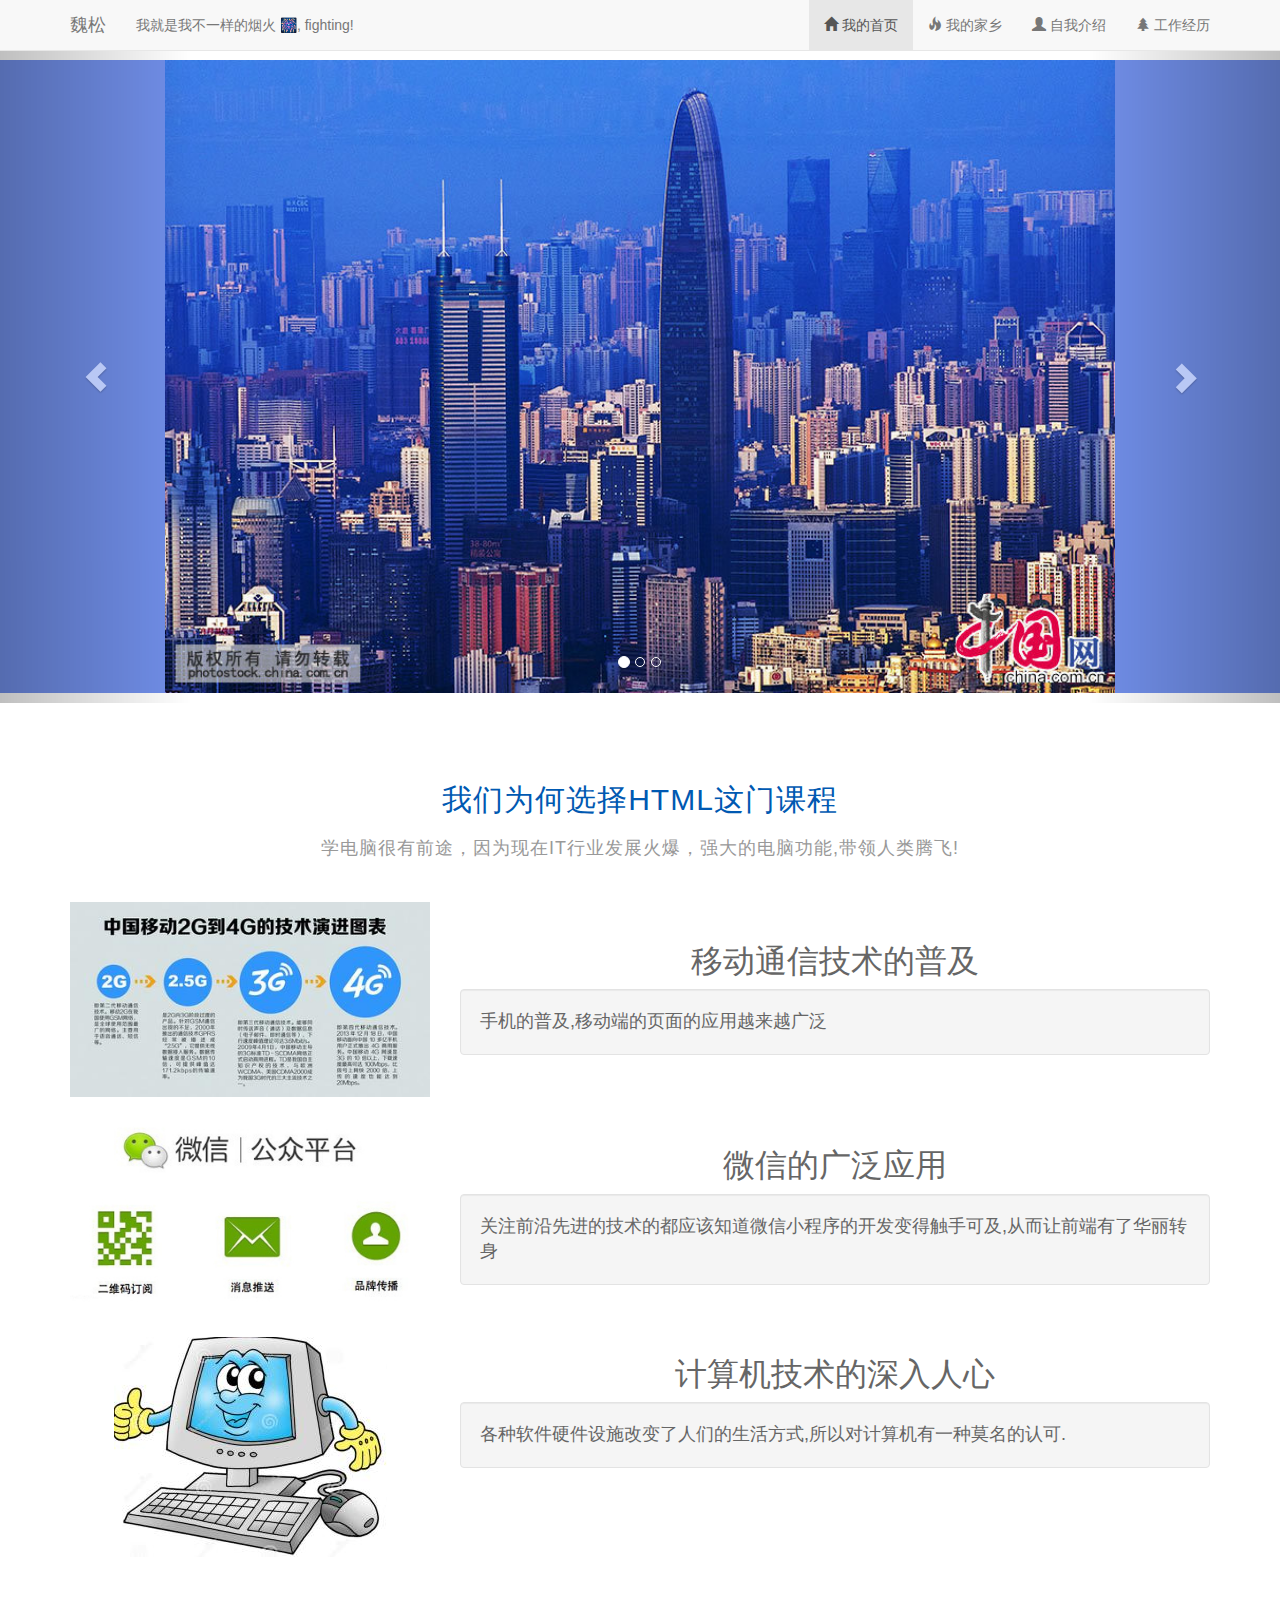
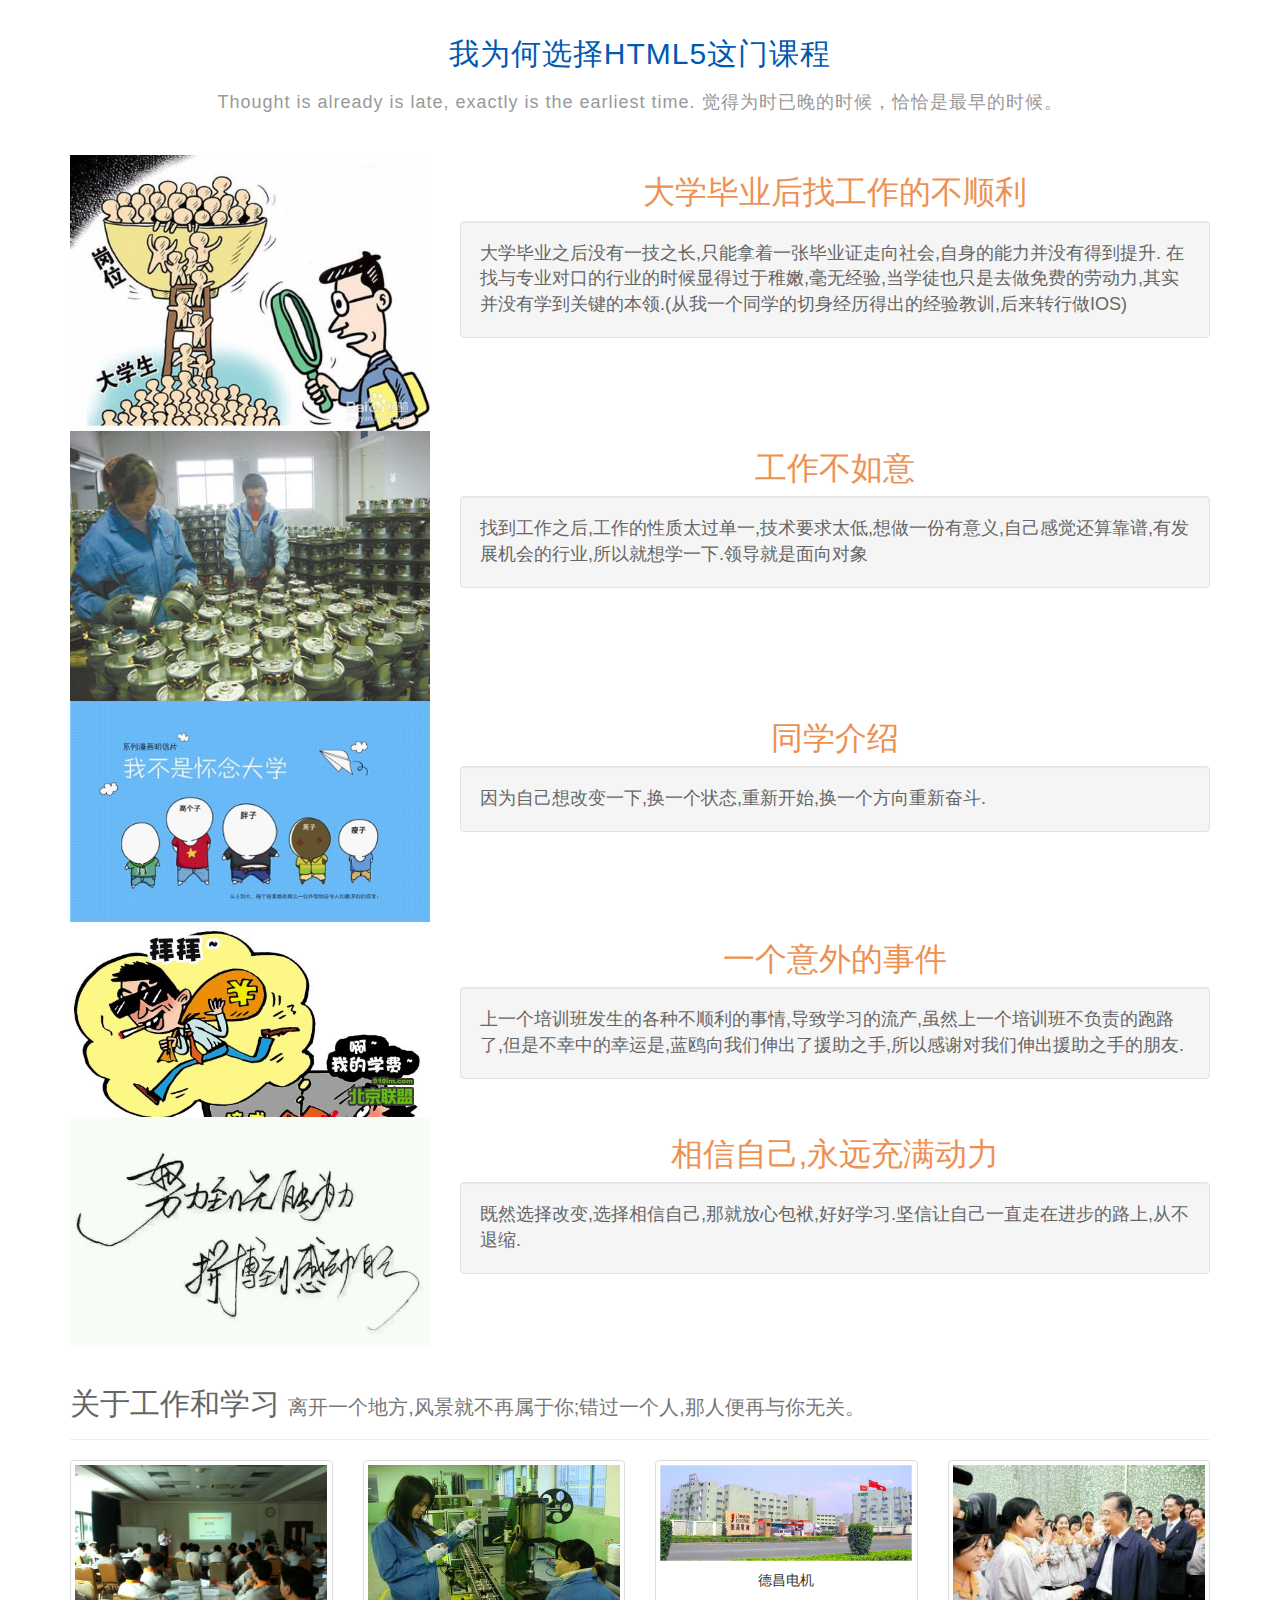
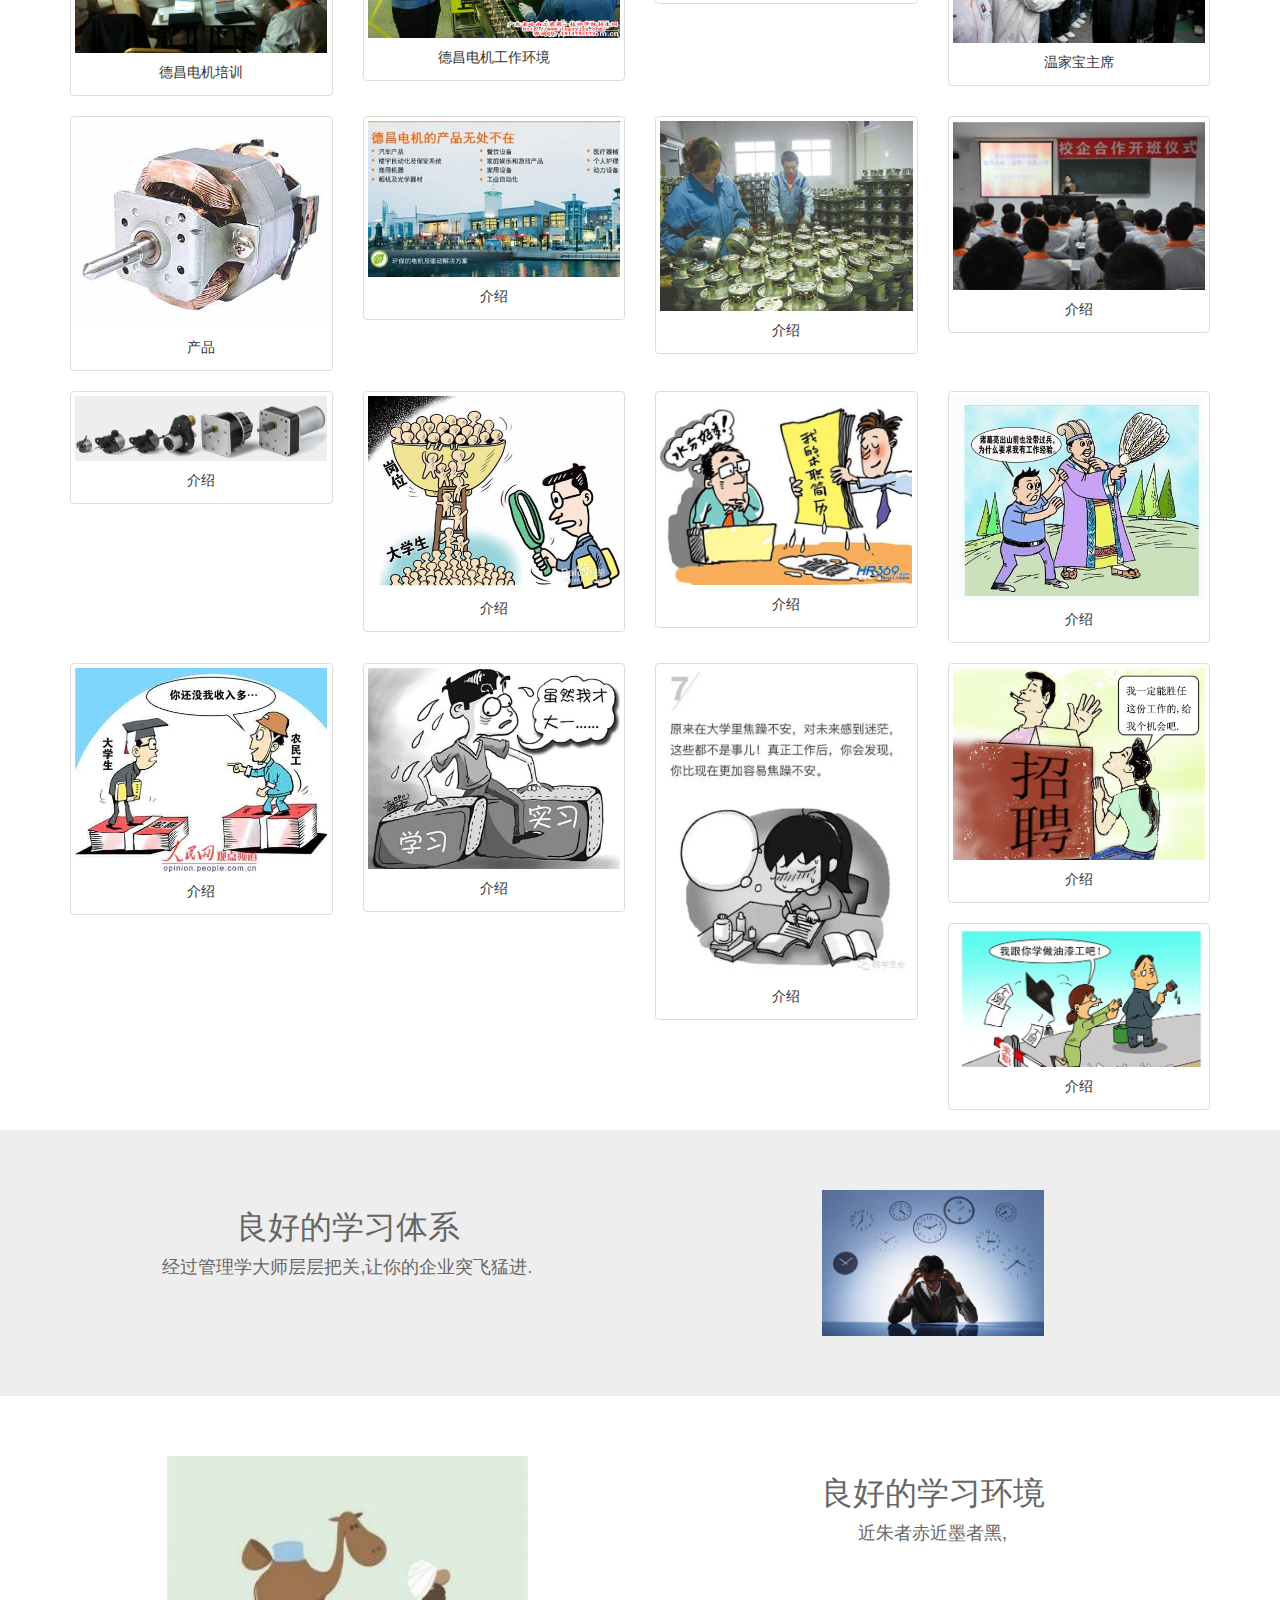
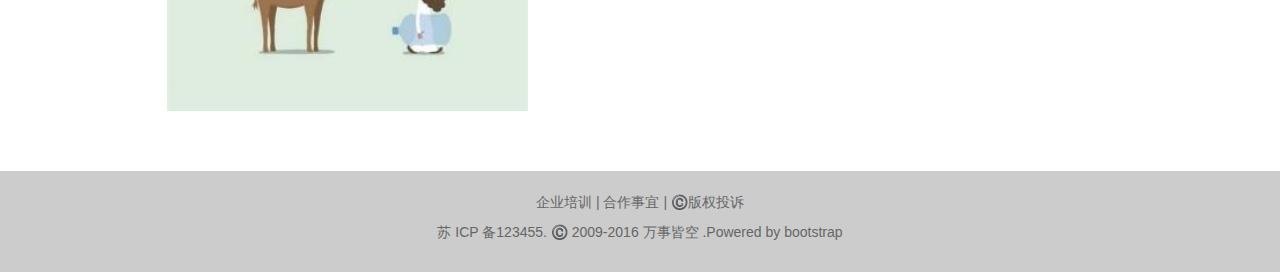
<file: index.html>
<!DOCTYPE html>
<html>
  <head>
    <meta charset="utf-8">
    <title>响应式轮播图</title>
    <meta name="viewport" content="width=device-width,initial-scale=1,maximum-scale=1,user-scalable=no">
      <link rel="stylesheet" href="dist/css/bootstrap.min.css" media="screen" title="no title">
      <link rel="stylesheet" href="style.css" media="screen" title="no title">
      <style type="text/css">
      	.thumbnail img{
				/*max-height: 130px;*/
				transition: all 1s linear;
				position: relative;
			}
			.thumbnail img:hover{
				
				transform: scale(2);
				/*left: 50%;
				top: 50%;*/
				border: 1px solid darkgray;
				box-shadow: 2px 2px 3px darkgray;
				z-index: 10;
			}
			#mycarousel{
				padding: 10px 0;
			}
			.intr{
				margin: 15px auto;
				/*background: green;*/
				/*text-align: center;*/
			}
			.intr dt{
				font-size: 26px;
				color: #0060BF;
				height: 45px;
				line-height: 45px;
			}
			.intr dd{
				font-size: 24px;
				color: darkgray;
				line-height: 42px;
			}
      </style>
  </head>
  <body>
    <div class="navbar navbar-default navbar-fixed-top">
      <div class="container">
        <div class="navbar-header">
          <a href="#" class="navbar-brand">
            魏松
         </a>
         <button type="button" name="button" class="navbar-toggle" data-toggle="collapse" data-target="#navbar-collapse">
           <span class="icon-bar"></span>
           <span class="icon-bar"></span>
           <span class="icon-bar"></span>
         </button>
        </div>
        
        <p class="navbar-text">
        	   我就是我不一样的烟火 🎆, fighting!
        </p>
        <div class="collapse navbar-collapse" id="navbar-collapse">
          <ul class="nav navbar-nav navbar-right" style="margin-top:0">
            <li class="active"><a href="#">
              <span class="glyphicon glyphicon-home"></span>
              我的首页</a></li>
	        <li><a href="hometown.html">
	          <span class="glyphicon glyphicon-fire"></span>
	          我的家乡</a></li>
            <li><a href="information.html">
              <span class="glyphicon glyphicon-user"></span>
              自我介绍</a></li>
            <!--<li><a href="case.html">
              <span class="glyphicon glyphicon-bell"></span>
              学习经历</a></li>-->
            <li><a href="about.html">
              <span class="glyphicon glyphicon-tree-conifer"></span>
              工作经历</a></li>
          </ul>
        </div>

      </div>
    </div>


    <!--轮播图  -->


   <div class="carousel slide" id="mycarousel">
      <ol class="carousel-indicators">
        <li data-target="#mycarousel" data-slide-to="0" class="active"></li>
        <li data-target="#mycarousel" data-slide-to="1"></li>
        <li data-target="#mycarousel" data-slide-to="2"></li>
      </ol>
      <div class="carousel-inner">
        <div class="item active" style="background:rgba(54,97,227,.7)">
          <img src="工作/bo1.jpg" alt="" />
        </div>
        <div class="item" style="background:rgba(241,244,224,.7)">
          <img src="工作/bo2.jpg" alt="" />
        </div>
        <div class="item" style="background:rgba(241,233,214,.3)">
          <img src="工作/bo9.jpg" alt="" />
        </div>
      </div>
      <a href="#mycarousel" data-slide="prev" class="carousel-control left">
        <span class="glyphicon glyphicon-chevron-left"></span>
      </a>
      <a href="#mycarousel" data-slide="next" class="carousel-control right">
        <span class="glyphicon glyphicon-chevron-right"></span>
      </a>
    </div>


    <!-- 内容的第一部分 -->

    <div class="tab1">
      <div class="container">
      	
        <h2 class="tab-h2">我们为何选择HTML这门课程</h2>
        <p class="tab-p">
          学电脑很有前途，因为现在IT行业发展火爆，强大的电脑功能,带领人类腾飞!

        </p>
         <div class="row">
	          <div class="col-md-4 col-sm-6">
	            <img src="工作/yidong.jpg" class="auto img-responsive center-block" alt="" />
	          </div>
	          <div class="text col-md-8 col-sm-8">
	            <h3 class="text-center">移动通信技术的普及</h3>
	            <p class="well">
	                  手机的普及,移动端的页面的应用越来越广泛
	            </p>
	          </div>
        </div>
        <div class="row">
	          <div class="col-md-4 col-sm-6">
	            <img src="工作/weixin.jpg" class="auto img-responsive center-block" alt="" />
	          </div>
	          <div class="text col-md-8 col-sm-8">
	            <h3 class="text-center">微信的广泛应用</h3>
	            <p class="well">
	                  关注前沿先进的技术的都应该知道微信小程序的开发变得触手可及,从而让前端有了华丽转身
	            </p>
	          </div>
        </div>
        <div class="row">
	          <div class="col-md-4 col-sm-6">
	            <img src="工作/jisuanji.jpg" class="auto img-responsive center-block" alt="" />
	          </div>
	          <div class="text col-md-8 col-sm-8">
	            <h3 class="text-center">计算机技术的深入人心</h3>
	            <p class="well">
	                  各种软件硬件设施改变了人们的生活方式,所以对计算机有一种莫名的认可.
	            </p>
	          </div>
        </div>
   
     
      </div>
      </div>
    </div>
	   
    
    <div class="tab4">
      <div class="container">
      	<h2 class="tab-h2">我为何选择<smap>HTML5</smap>这门课程</h2>
        <p class="tab-p">
          Thought is already is late, exactly is the earliest time.
          觉得为时已晚的时候，恰恰是最早的时候。
        </p>
        
        <div class="row">
          <div class="col-md-4 col-sm-6">
            <img src="工作/gongzuo1.jpg" class="auto img-responsive center-block" alt="" />
          </div>
          <div class="text col-md-8 col-sm-8">
            <h3 class="text-center">大学毕业后找工作的不顺利</h3>
            <p class="well">
                  大学毕业之后没有一技之长,只能拿着一张毕业证走向社会,自身的能力并没有得到提升.
              在找与专业对口的行业的时候显得过于稚嫩,毫无经验,当学徒也只是去做免费的劳动力,其实并没有学到关键的本领.(从我一个同学的切身经历得出的经验教训,后来转行做IOS)
            </p>
          </div>


        </div>
        <div class="row">
          <div class="col-md-4 col-sm-6">
            <img src="工作/7.jpg" class="auto img-responsive center-block" alt="" />
          </div>
          <div class="text col-md-8 col-sm-8">
            <h3 class="text-center">工作不如意</h3>
            <p class="well">
            	找到工作之后,工作的性质太过单一,技术要求太低,想做一份有意义,自己感觉还算靠谱,有发展机会的行业,所以就想学一下.领导就是面向对象
            </p>
          </div>
       </div>
       <div class="row">
          <div class="col-md-4 col-sm-6">
            <img src="工作/gongzuo10.jpg" class="auto img-responsive center-block" alt="" />
          </div>
          <div class="text col-md-8 col-sm-8">
            <h3 class="text-center">同学介绍</h3>
            <p class="well">
            	因为自己想改变一下,换一个状态,重新开始,换一个方向重新奋斗.
            </p>
          </div>
       </div>
       <div class="row">
          <div class="col-md-4 col-sm-6">
            <img src="工作/gongzuo11.jpg" class="auto img-responsive center-block" alt="" />
          </div>
          <div class="text col-md-8 col-sm-8">
            <h3 class="text-center">一个意外的事件</h3>
            <p class="well">
            上一个培训班发生的各种不顺利的事情,导致学习的流产,虽然上一个培训班不负责的跑路了,但是不幸中的幸运是,蓝鸥向我们伸出了援助之手,所以感谢对我们伸出援助之手的朋友.
            </p>
          </div>
       </div>
      
      <div class="row">
          <div class="col-md-4 col-sm-6">
            <img src="工作/gongzuo9.jpg" class="auto img-responsive center-block" alt="" />
          </div>
          <div class="text col-md-8 col-sm-8">
            <h3 class="text-center">相信自己,永远充满动力</h3>
            <p class="well">
                 既然选择改变,选择相信自己,那就放心包袱,好好学习.坚信让自己一直走在进步的路上,从不退缩.
            </p>
          </div>


        </div>
      </div>
    </div>
    
    <div class="container" id="showImg">
		  <div class="page-header">
		  	<h2>关于工作和学习
		  		<small>离开一个地方,风景就不再属于你;错过一个人,那人便再与你无关。</small>
		  	</h2>
		  </div>
	      <div class="row">
	        <div class="col-md-3 col-sm-4 col-xs-6">
	          <div class="thumbnail">
	            <img src="工作/1.jpg" alt="" />
	            <div class="caption text-center">德昌电机培训</div>
	          </div>
	        </div>
	        <div class="col-md-3 col-sm-4 col-xs-6">
	          <div class="thumbnail">
	            <img src="工作/2.jpg" alt="" />
	            <div class="caption text-center">德昌电机工作环境</div>
	          </div>
	        </div>
	        <div class="col-md-3 col-sm-4 col-xs-6">
	          <div class="thumbnail">
	            <img src="工作/3.jpg" alt="" class="img-responsive" />
	            <div class="caption text-center">德昌电机</div>
	          </div>
	        </div>
	        <div class="col-md-3 col-sm-4 col-xs-6">
	          <div class="thumbnail">
	            <img src="工作/4.jpg" alt="" />
	            <div class="caption text-center">温家宝主席</div>
	          </div>
	        </div>
	      </div>
	      <div class="row">
	        <div class="col-md-3 col-sm-4 col-xs-6">
	          <div class="thumbnail">
	            <img src="工作/5.jpg" alt="" />
	            <div class="caption text-center">产品</div>
	          </div>
	        </div>
	        <div class="col-md-3 col-sm-4 col-xs-6">
	          <div class="thumbnail">
	            <img src="工作/6.jpg" alt="" />
	            <div class="caption text-center">介绍</div>
	          </div>
	        </div>
	        <div class="col-md-3 col-sm-4 col-xs-6">
	          <div class="thumbnail">
	            <img src="工作/7.jpg" alt="" class="img-responsive" />
	            <div class="caption text-center">介绍</div>
	          </div>
	        </div>
	        <div class="col-md-3 col-sm-4 col-xs-6">
	          <div class="thumbnail">
	            <img src="工作/8.jpg" alt="" />
	            <div class="caption text-center">介绍</div>
	          </div>
	        </div>
	      </div>
	      <div class="row">
	        <div class="col-md-3 col-sm-4 col-xs-6">
	          <div class="thumbnail">
	            <img src="工作/9.jpg" alt="" />
	            <div class="caption text-center">介绍</div>
	          </div>
	        </div>
	        <div class="col-md-3 col-sm-4 col-xs-6">
	          <div class="thumbnail">
	            <img src="工作/gongzuo1.jpg" alt="" />
	            <div class="caption text-center">介绍</div>
	          </div>
	        </div>
	        <div class="col-md-3 col-sm-4 col-xs-6">
	          <div class="thumbnail">
	            <img src="工作/gongzuo2.jpg" alt="" class="img-responsive" />
	            <div class="caption text-center">介绍</div>
	          </div>
	        </div>
	        <div class="col-md-3 col-sm-4 col-xs-6">
	          <div class="thumbnail">
	            <img src="工作/gongzuo3.jpg" alt="" />
	            <div class="caption text-center">介绍</div>
	          </div>
	        </div>
	        <div class="col-md-3 col-sm-4 col-xs-6">
	          <div class="thumbnail">
	            <img src="工作/gongzuo4.jpg" alt="" class="img-responsive" />
	            <div class="caption text-center">介绍</div>
	          </div>
	        </div>
	        <div class="col-md-3 col-sm-4 col-xs-6">
	          <div class="thumbnail">
	            <img src="工作/gongzuo5.jpg" alt="" class="img-responsive" />
	            <div class="caption text-center">介绍</div>
	          </div>
	        </div>
	        <div class="col-md-3 col-sm-4 col-xs-6">
	          <div class="thumbnail">
	            <img src="工作/gongzuo6.jpg" alt="" class="img-responsive" />
	            <div class="caption text-center">介绍</div>
	          </div>
	        </div>
	        <div class="col-md-3 col-sm-4 col-xs-6">
	          <div class="thumbnail">
	            <img src="工作/gongzuo7.jpg" alt="" class="img-responsive" />
	            <div class="caption text-center">介绍</div>
	          </div>
	        </div>
	        <div class="col-md-3 col-sm-4 col-xs-6">
	          <div class="thumbnail">
	            <img src="工作/gongzuo8.jpg" alt="" class="img-responsive" />
	            <div class="caption text-center">介绍</div>
	          </div>
	        </div>
	      </div>
	    </div>

    <!-- 第二部分 -->
    <div class="tab2">
      <div class="container">
        <div class="row">

          <div class="col-md-6 col-sm-6 tab2-img">
            <img src="images/13.jpg" class="auto img-responsive center-block" alt="" />
          </div>

          <div class="text col-md-6 col-sm-6 tab2-text">
            <h3>良好的学习体系</h3>
            <p>
              经过管理学大师层层把关,让你的企业突飞猛进.
            </p>
          </div>

        </div>
      </div>
    </div>

    <!--第三部分  -->

    <div class="tab3">
      <div class="container">
        <div class="row">
          <div class="col-md-6 col-sm-6">
            <img src="images/15.jpg" class="auto img-responsive center-block" alt="" />
          </div>
          <div class="text col-md-6 col-sm-6">
            <h3>良好的学习环境</h3>
            <p>
              近朱者赤近墨者黑,
            </p>
          </div>


        </div>
      </div>
    </div>



   <div class="footer" id="footer">
     <div class="container">
       <p>
         企业培训 | 合作事宜 | ©️版权投诉
       </p>
       <p>
         苏 ICP 备123455. ©️ 2009-2016 万事皆空 .Powered by bootstrap
       </p>
     </div>
   </div>







    <script type="text/javascript" src="jquery.min.js">

    </script>
    <script type="text/javascript" src="bootstrap.min.js">

    </script>

    <script type="text/javascript">
      $(function() {
        // 轮播自动播放
//      $('#mycarousel').carousel({
//        interval:2000,
//      })
        // 设置上一页下一页的垂直居中

        // $('.carousel-control').css('line-height',$('.carousel-inner img').height() + 'px');
        // // 当浏览器窗口改变大小的时候要重新改变这两个按钮的位置
        // $(window).resize(function() {
        //   // 获取高度的时候只能获取到第一张的高度不能获取后边的高度,如果没有用eq()的话,所以要有一个判断,当他的line-hiehgt为零的时候重新赋值
        //   var $height = $('.carousel-inner img').eq(0).height() ||
        //                 $('.carousel-inner img').eq(1).height() ||
        //                 $('.carousel-inner img').eq(2).height();
        //   $('.carousel-control').css('line-height',$height + 'px');
        //
        // })

          //设置文字垂直居中 在谷歌浏览器架子图片的顺序问题,导致高度无法获取,如果是服务器环境下要加上$(window).load(function(){})

          $('.text').eq(0).css('margin-top',($('.auto').eq(0).height() - $('.text').eq(0).height())/2 + 'px');
          $(window).resize(function(){
            $('.text').eq(0).css('margin-top',($('.auto').eq(0).height() - $('.text').eq(0).height())/2 + 'px');
          });
          $('.text').eq(1).css('margin-top',($('.auto').eq(1).height() - $('.text').eq(1).height())/2 + 'px');
          $(window).resize(function(){
            $('.text').eq(1).css('margin-top',($('.auto').eq(1).height() - $('.text').eq(1).height())/2 + 'px');
          });
          
         


      })
    </script>

  </body>
</html>
</file>
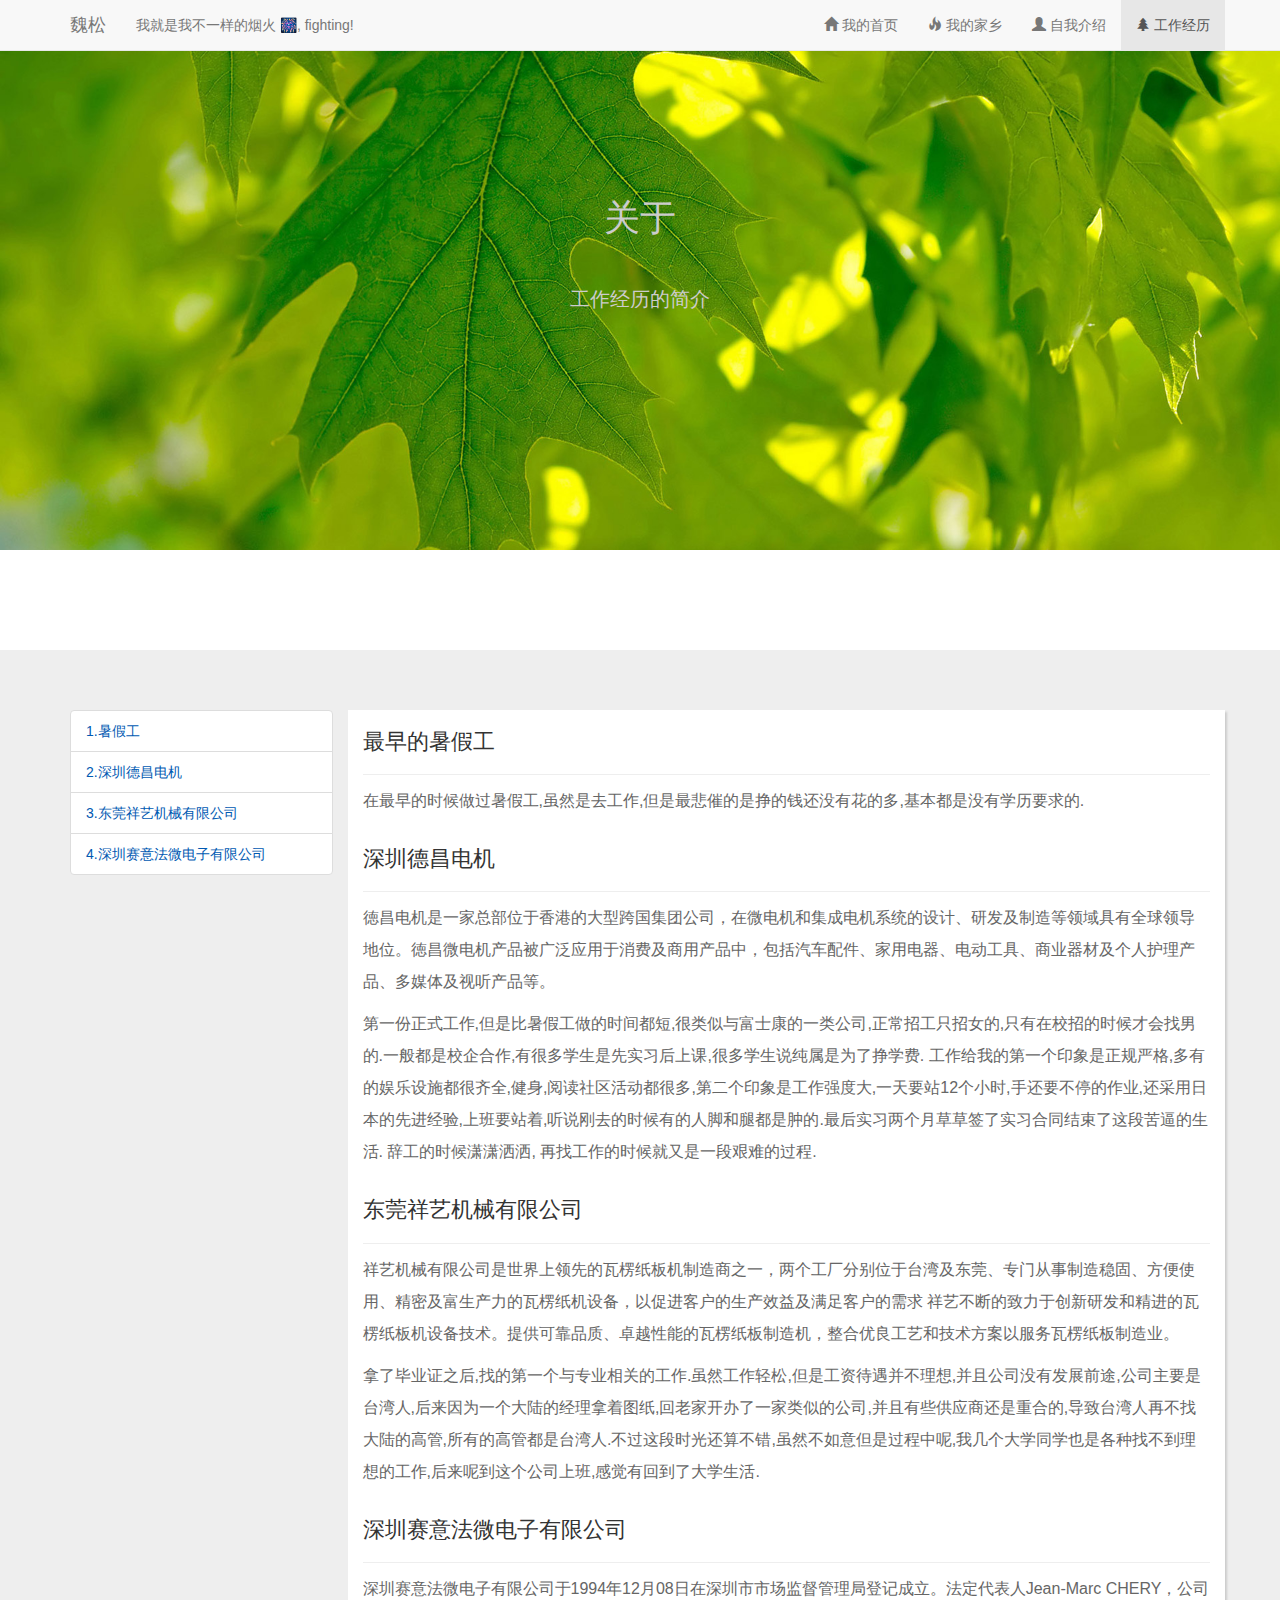
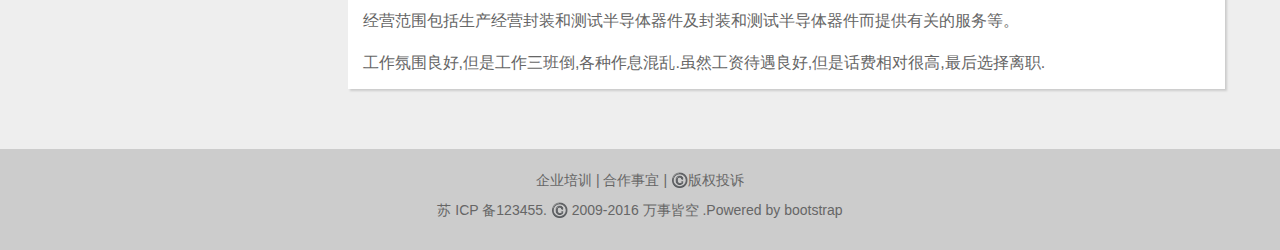
<file: about.html>
<!DOCTYPE html>
<html>
  <head>
    <meta charset="utf-8">
    <title>响应式轮播图</title>
    <meta name="viewport" content="width=device-width,initial-scale=1,maximum-scale=1,user-scalable=no">
      <link rel="stylesheet" href="dist/css/bootstrap.min.css" media="screen" title="no title">
      <link rel="stylesheet" href="style.css" media="screen" title="no title">
  </head>
  <body>
    <div class="navbar navbar-default navbar-fixed-top">
      <div class="container">
        <div class="navbar-header">
          <a href="#" class="navbar-brand">
            魏松
         </a>
         <button type="button" name="button" class="navbar-toggle" data-toggle="collapse" data-target="#navbar-collapse">
           <span class="icon-bar"></span>
           <span class="icon-bar"></span>
           <span class="icon-bar"></span>
         </button>
        </div>
        <p class="navbar-text">
        	   我就是我不一样的烟火 🎆, fighting!
        </p>
        
        <div class="collapse navbar-collapse" id="navbar-collapse">
          <ul class="nav navbar-nav navbar-right" style="margin-top:0">
            <li><a href="index.html">
              <span class="glyphicon glyphicon-home"></span>
              我的首页</a></li>
            <li><a href="hometown.html">
              <span class="glyphicon glyphicon-fire"></span>
              我的家乡</a></li>
            <li><a href="information.html">
              <span class="glyphicon glyphicon-user"></span>
              自我介绍</a></li>
            <!--<li><a href="case.html">
              <span class="glyphicon glyphicon-bell"></span>
              学习经历</a></li>-->
            <li class="active"><a href="about.html">
              <span class="glyphicon glyphicon-tree-conifer"></span>
              工作经历</a></li>
          </ul>
        </div>

      </div>
    </div>


    <div class="jumbotron" style="background: url('工作/gongzuotou.jpg');background-size: 100%;">
      <div class="container">
        <hgroup>
          <h1>关于</h1>
          <h4>工作经历的简介</h4>
        </hgroup>
      </div>
    </div>


    <!-- 下面是内容 -->

    <div class="about" id="about">
      <div class="container">
        <div class="row">
          <div class="col-md-3">
            <div class="list-group hidden-sm hidden-xs">
              <a href="#1" class="list-group-item">1.暑假工</a>
              <a href="#2" class="list-group-item">2.深圳德昌电机</a>
              <a href="#3" class="list-group-item">3.东莞祥艺机械有限公司</a>
              <a href="#4" class="list-group-item">4.深圳赛意法微电子有限公司</a>
            </div>
          </div>
          <div class="col-md-9 about-body">
            <a name="1"></a>
            <h3>最早的暑假工</h3>
            <p>
              在最早的时候做过暑假工,虽然是去工作,但是最悲催的是挣的钱还没有花的多,基本都是没有学历要求的.
            </p>
            <a name="2"></a>
            <h3>深圳德昌电机</h3>
            <p>
              徳昌电机是一家总部位于香港的大型跨国集团公司，在微电机和集成电机系统的设计、研发及制造等领域具有全球领导地位。徳昌微电机产品被广泛应用于消费及商用产品中，包括汽车配件、家用电器、电动工具、商业器材及个人护理产品、多媒体及视听产品等。
            </p>
            <p>
              第一份正式工作,但是比暑假工做的时间都短,很类似与富士康的一类公司,正常招工只招女的,只有在校招的时候才会找男的.一般都是校企合作,有很多学生是先实习后上课,很多学生说纯属是为了挣学费. 工作给我的第一个印象是正规严格,多有的娱乐设施都很齐全,健身,阅读社区活动都很多,第二个印象是工作强度大,一天要站12个小时,手还要不停的作业,还采用日本的先进经验,上班要站着,听说刚去的时候有的人脚和腿都是肿的.最后实习两个月草草签了实习合同结束了这段苦逼的生活. 辞工的时候潇潇洒洒, 再找工作的时候就又是一段艰难的过程.
            </p>
            <a name="3"></a>
            <h3>东莞祥艺机械有限公司</h3>
            <p>
            	    祥艺机械有限公司是世界上领先的瓦楞纸板机制造商之一，两个工厂分别位于台湾及东莞、专门从事制造稳固、方便使用、精密及富生产力的瓦楞纸机设备，以促进客户的生产效益及满足客户的需求
    祥艺不断的致力于创新研发和精进的瓦楞纸板机设备技术。提供可靠品质、卓越性能的瓦楞纸板制造机，整合优良工艺和技术方案以服务瓦楞纸板制造业。
            </p>
            <p>
              拿了毕业证之后,找的第一个与专业相关的工作.虽然工作轻松,但是工资待遇并不理想,并且公司没有发展前途,公司主要是台湾人,后来因为一个大陆的经理拿着图纸,回老家开办了一家类似的公司,并且有些供应商还是重合的,导致台湾人再不找大陆的高管,所有的高管都是台湾人.不过这段时光还算不错,虽然不如意但是过程中呢,我几个大学同学也是各种找不到理想的工作,后来呢到这个公司上班,感觉有回到了大学生活.
            </p>
             <a name="4"></a>
            <h3>深圳赛意法微电子有限公司</h3>
            <p>
            	    深圳赛意法微电子有限公司于1994年12月08日在深圳市市场监督管理局登记成立。法定代表人Jean-Marc CHERY，公司经营范围包括生产经营封装和测试半导体器件及封装和测试半导体器件而提供有关的服务等。
            </p>
            <p>
             工作氛围良好,但是工作三班倒,各种作息混乱.虽然工资待遇良好,但是话费相对很高,最后选择离职.
            </p>
          </div>
        </div>
      </div>
    </div>





   <div class="footer" id="footer">
     <div class="container">
       <p>
         企业培训 | 合作事宜 | ©️版权投诉
       </p>
       <p>
         苏 ICP 备123455. ©️ 2009-2016 万事皆空 .Powered by bootstrap
       </p>
     </div>
   </div>







    <script type="text/javascript" src="jquery.min.js">

    </script>
    <script type="text/javascript" src="bootstrap.min.js">

    </script>

    

  </body>
</html>
</file>
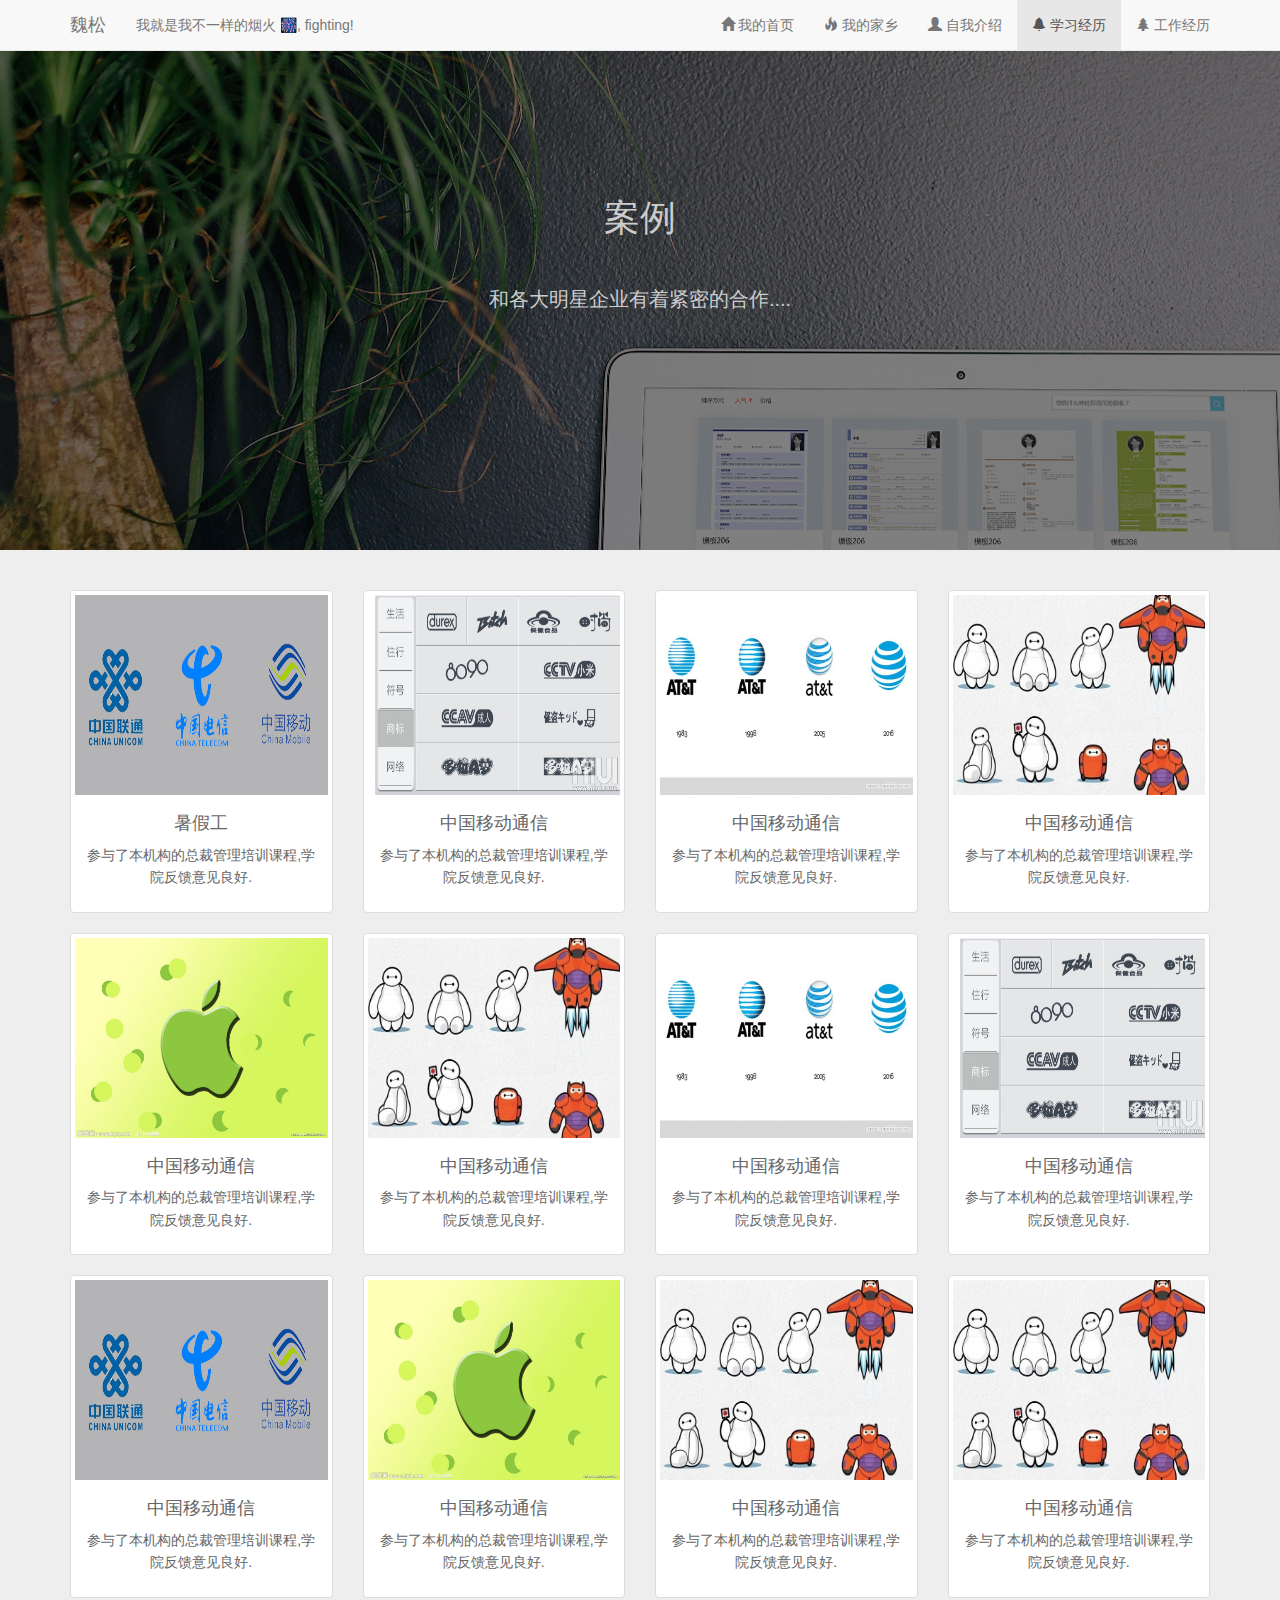
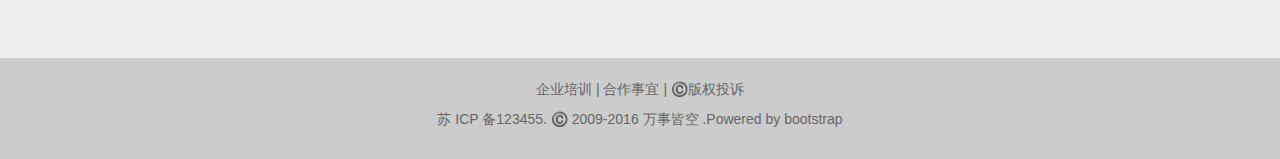
<file: case.html>
<!DOCTYPE html>
<html>
  <head>
    <meta charset="utf-8">
    <title>响应式轮播图</title>
    <meta name="viewport" content="width=device-width,initial-scale=1,maximum-scale=1,user-scalable=no">
      <link rel="stylesheet" href="dist/css/bootstrap.min.css" media="screen" title="no title">
      <link rel="stylesheet" href="style.css" media="screen" title="no title">
  </head>
  <body>
    <div class="navbar navbar-default navbar-fixed-top">
      <div class="container">
        <div class="navbar-header">
          <a href="#" class="navbar-brand">
            魏松
         </a>
         <button type="button" name="button" class="navbar-toggle" data-toggle="collapse" data-target="#navbar-collapse">
           <span class="icon-bar"></span>
           <span class="icon-bar"></span>
           <span class="icon-bar"></span>
         </button>
        </div>
        
        <p class="navbar-text">
        	   我就是我不一样的烟火 🎆, fighting!
        </p>
        <div class="collapse navbar-collapse" id="navbar-collapse">
          <ul class="nav navbar-nav navbar-right" style="margin-top:0">
            <li><a href="index.html">
              <span class="glyphicon glyphicon-home"></span>
              我的首页</a></li>
             <li><a href="hometown.html">
              <span class="glyphicon glyphicon-fire"></span>
              我的家乡</a></li>
            <li><a href="information.html">
              <span class="glyphicon glyphicon-user"></span>
              自我介绍</a></li>
            <li class="active"><a href="case.html">
              <span class="glyphicon glyphicon-bell"></span>
              学习经历</a></li>
            <li><a href="about.html">
              <span class="glyphicon glyphicon-tree-conifer"></span>
              工作经历</a></li>
          </ul>
        </div>

      </div>
    </div>


    <div class="jumbotron">
      <div class="container">
        <hgroup>
          <h1>案例</h1>
          <h4>和各大明星企业有着紧密的合作....</h4>
        </hgroup>
      </div>
    </div>


    <!-- 下面是内容 -->

    <div class="case" id="case">
      <div class="container">
        <div class="row">
          <div class="col-lg-3 col-md-4 col-sm-6 col-xs-12">
            <div class="thumbnail">
              <img src="images/case1.jpg" class="img-responsive" alt="" />
              <div class="caption">
                <h4>暑假工</h4>
                <p>
                  参与了本机构的总裁管理培训课程,学院反馈意见良好.
                </p>
              </div>
            </div>
          </div>
          <div class="col-lg-3 col-md-4 col-sm-6 col-xs-12">
            <div class="thumbnail">
              <img src="images/case2.jpg" class="img-responsive" alt="" />
              <div class="caption">
                <h4>中国移动通信</h4>
                <p>
                  参与了本机构的总裁管理培训课程,学院反馈意见良好.
                </p>
              </div>
            </div>
          </div>
          <div class="col-lg-3 col-md-4 col-sm-6 col-xs-12">
            <div class="thumbnail">
              <img src="images/case3.jpg" class="img-responsive" alt="" />
              <div class="caption">
                <h4>中国移动通信</h4>
                <p>
                  参与了本机构的总裁管理培训课程,学院反馈意见良好.
                </p>
              </div>
            </div>
          </div>
          <div class="col-lg-3 col-md-4 col-sm-6 col-xs-12">
            <div class="thumbnail">
              <img src="images/case4.jpg" class="img-responsive" alt="" />
              <div class="caption">
                <h4>中国移动通信</h4>
                <p>
                  参与了本机构的总裁管理培训课程,学院反馈意见良好.
                </p>
              </div>
            </div>
          </div>
          <div class="col-lg-3 col-md-4 col-sm-6 col-xs-12">
            <div class="thumbnail">
              <img src="images/case5.jpg" class="img-responsive" alt="" />
              <div class="caption">
                <h4>中国移动通信</h4>
                <p>
                  参与了本机构的总裁管理培训课程,学院反馈意见良好.
                </p>
              </div>
            </div>
          </div>
          <div class="col-lg-3 col-md-4 col-sm-6 col-xs-12">
            <div class="thumbnail">
              <img src="images/case4.jpg" class="img-responsive" alt="" />
              <div class="caption">
                <h4>中国移动通信</h4>
                <p>
                  参与了本机构的总裁管理培训课程,学院反馈意见良好.
                </p>
              </div>
            </div>
          </div>
          <div class="col-lg-3 col-md-4 col-sm-6 col-xs-12">
            <div class="thumbnail">
              <img src="images/case3.jpg" class="img-responsive" alt="" />
              <div class="caption">
                <h4>中国移动通信</h4>
                <p>
                  参与了本机构的总裁管理培训课程,学院反馈意见良好.
                </p>
              </div>
            </div>
          </div>
          <div class="col-lg-3 col-md-4 col-sm-6 col-xs-12">
            <div class="thumbnail">
              <img src="images/case2.jpg" class="img-responsive" alt="" />
              <div class="caption">
                <h4>中国移动通信</h4>
                <p>
                  参与了本机构的总裁管理培训课程,学院反馈意见良好.
                </p>
              </div>
            </div>
          </div>
          <div class="col-lg-3 col-md-4 col-sm-6 col-xs-12">
            <div class="thumbnail">
              <img src="images/case1.jpg" class="img-responsive" alt="" />
              <div class="caption">
                <h4>中国移动通信</h4>
                <p>
                  参与了本机构的总裁管理培训课程,学院反馈意见良好.
                </p>
              </div>
            </div>
          </div>
          <div class="col-lg-3 col-md-4 col-sm-6 col-xs-12">
            <div class="thumbnail">
              <img src="images/case5.jpg" class="img-responsive" alt="" />
              <div class="caption">
                <h4>中国移动通信</h4>
                <p>
                  参与了本机构的总裁管理培训课程,学院反馈意见良好.
                </p>
              </div>
            </div>
          </div>
          <div class="col-lg-3 col-md-4 col-sm-6 col-xs-12">
            <div class="thumbnail">
              <img src="images/case4.jpg" class="img-responsive" alt="" />
              <div class="caption">
                <h4>中国移动通信</h4>
                <p>
                  参与了本机构的总裁管理培训课程,学院反馈意见良好.
                </p>
              </div>
            </div>
          </div>

          <div class="col-lg-3 col-md-4 col-sm-6 col-xs-12">
            <div class="thumbnail">
              <img src="images/case4.jpg" class="img-responsive" alt="" />
              <div class="caption">
                <h4>中国移动通信</h4>
                <p>
                  参与了本机构的总裁管理培训课程,学院反馈意见良好.
                </p>
              </div>
            </div>
          </div>
        </div>
      </div>
    </div>





   <div class="footer" id="footer">
     <div class="container">
       <p>
         企业培训 | 合作事宜 | ©️版权投诉
       </p>
       <p>
         苏 ICP 备123455. ©️ 2009-2016 万事皆空 .Powered by bootstrap
       </p>
     </div>
   </div>







    <script type="text/javascript" src="jquery.min.js">

    </script>
    <script type="text/javascript" src="bootstrap.min.js">

    </script>

   

  </body>
</html>
</file>
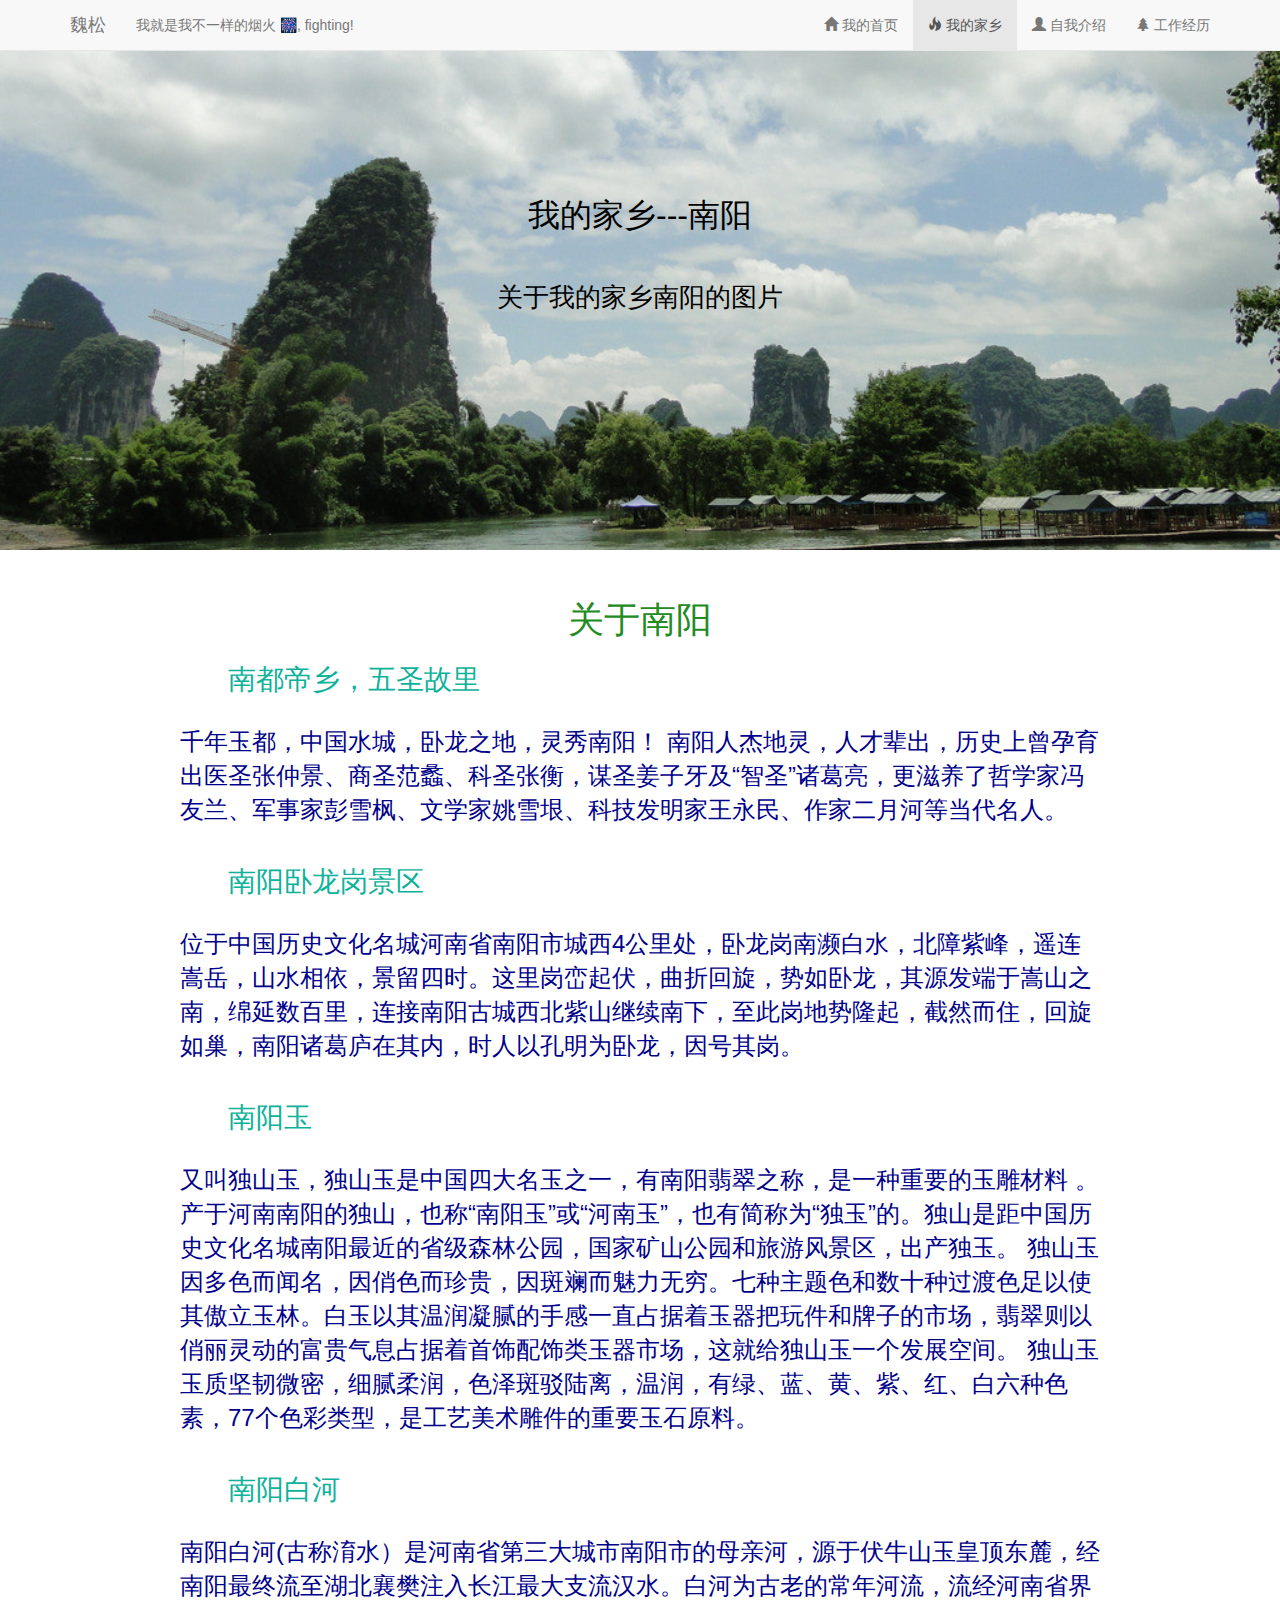
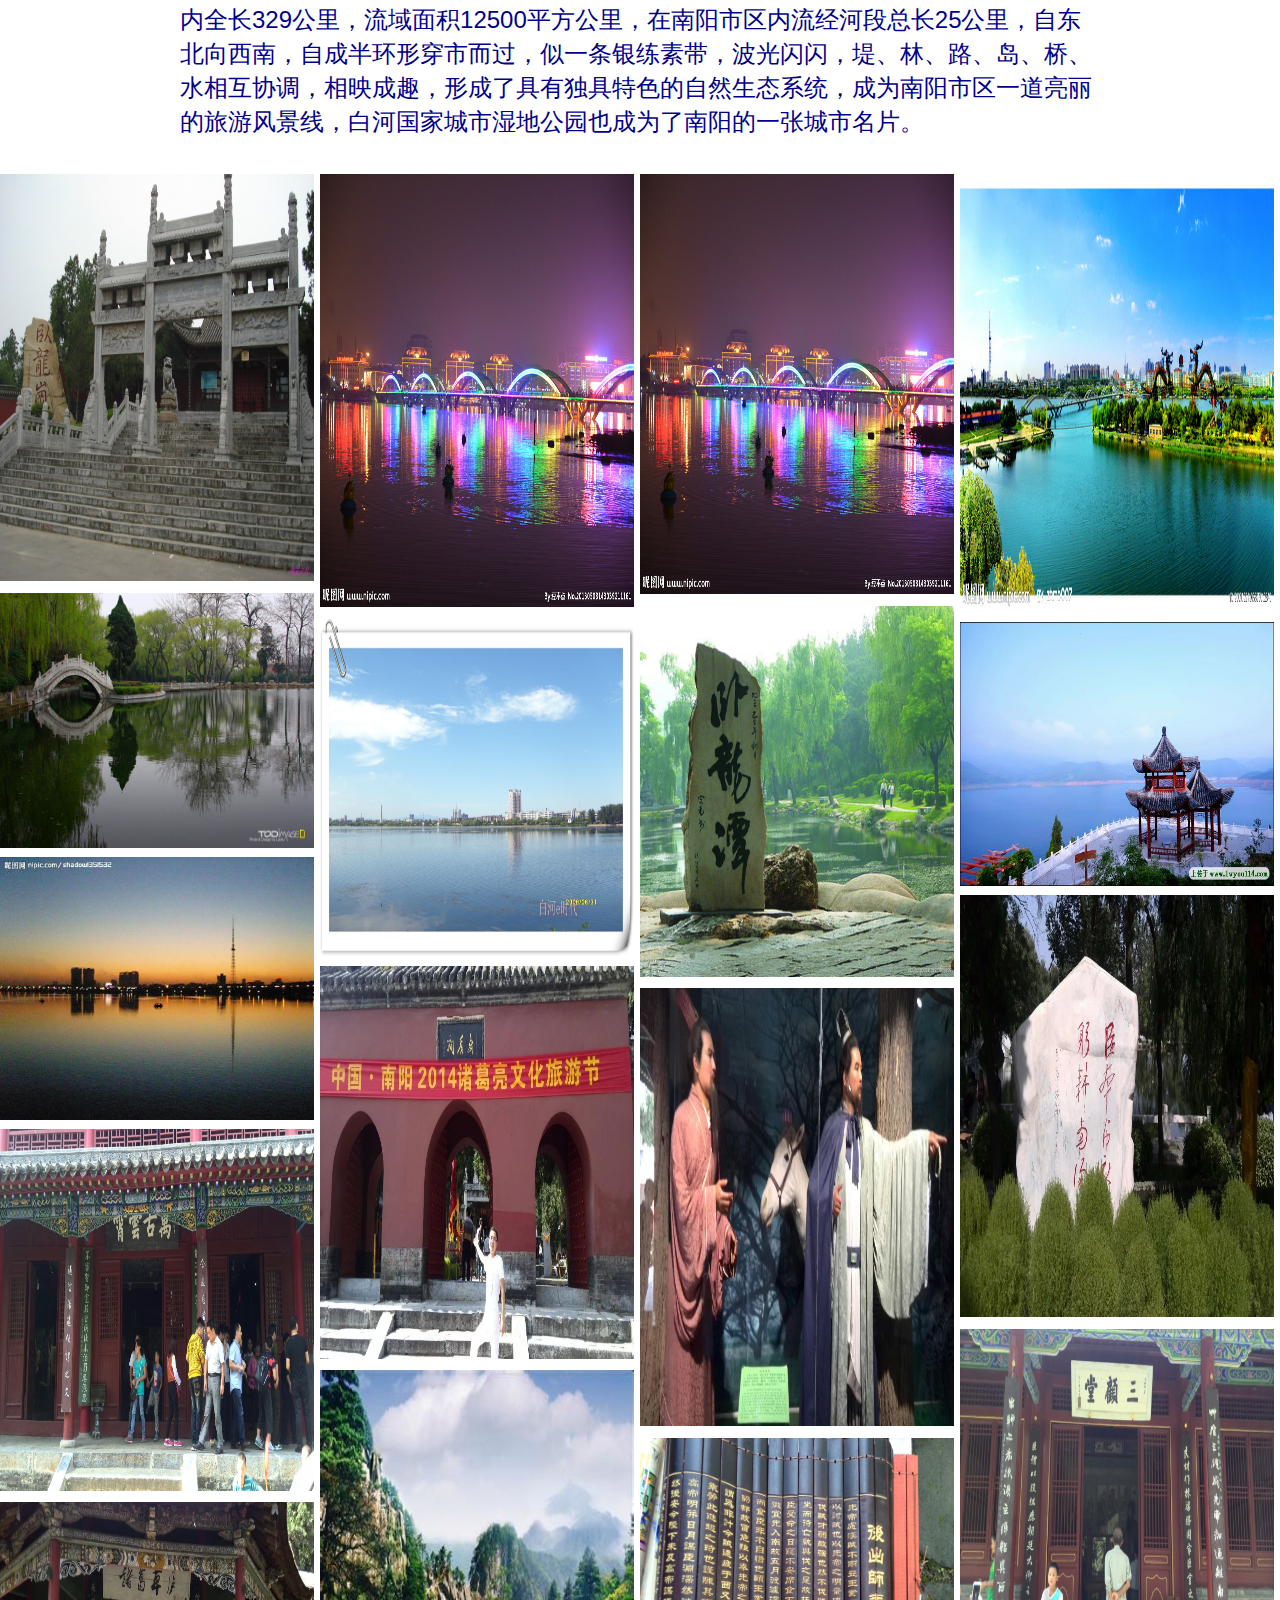
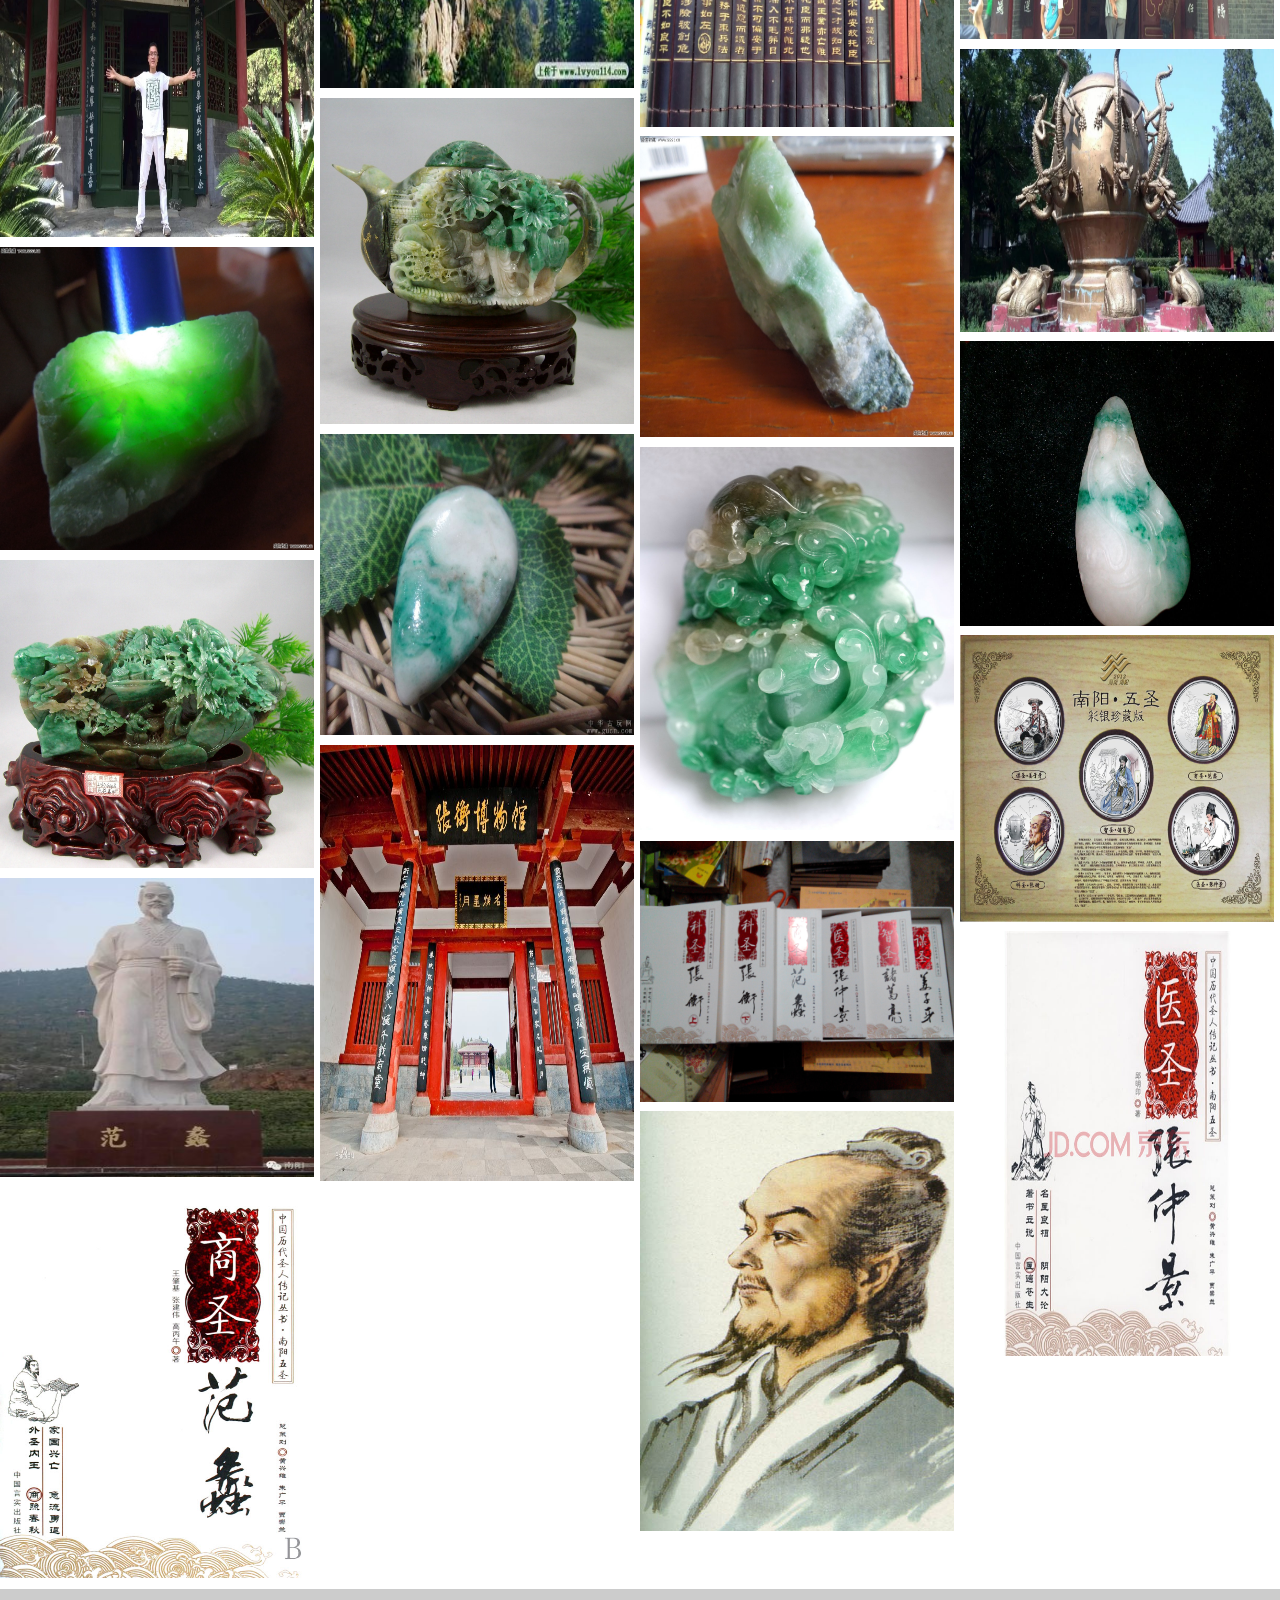
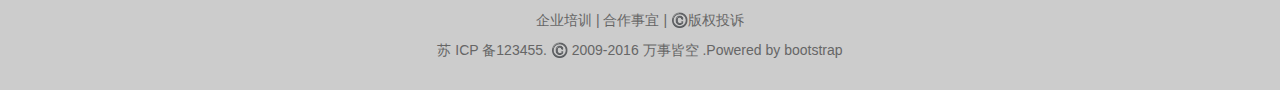
<file: hometown.html>
<!DOCTYPE html>
<html>
  <head>
    <meta charset="utf-8">
    <title>响应式轮播图</title>
    <meta name="viewport" content="width=device-width,initial-scale=1,maximum-scale=1,user-scalable=no">
      <link rel="stylesheet" href="dist/css/bootstrap.min.css" media="screen" title="no title">
      <link rel="stylesheet" href="style.css" media="screen" title="no title">
      <style type="text/css">
        body{
        	height: 1500px;
        }
      	.jumbotron{
      		background: url(images/ny2.jpg) center center no-repeat;
      		background-size: 100% ;
      		margin-bottom: 20px;
      	}
      	.jumbotron h1{
      		color: black;
      		font-size: 32px;
      	}
      	.jumbotron h4{
      		color: black;
      		font-size: 26px;
      	}
      	#toTop{
      		position: fixed;
      		right: 10px;
      		bottom: 10px;
      		width: 50px;
      		height: 50px;
      		background: #70A1D7;
      		color: white;
      		font-size: 16px;
      		text-align: center;
      		line-height: 50px;
      		opacity: 0;
      		transition: all 1s;
      	}
      	#box{
      		position: relative;
      	}
      	#content{
				width: 100%;
			}
			#content>ul{
				width: 25%;
				margin: 0;
				padding: 0;
				list-style: none;

				float: left;
			}
			#content>ul li{
				margin-bottom: 3px;
				position: relative;
				overflow: hidden;
				/*border: 1px solid red;*/
			}
			#content>ul li:hover{
				cursor: pointer;
			}
			.crDiv{
				background: rgba(0,0,0,.7);
				position: absolute;
				left: 0;
				top: -98%;
				width: 100%;
				height: 98%;
				transition: all 1s linear;
			}
			.span{
				display: inline-block;
				width: 100%;
				height: 100%;
				/*opacity: .3;*/
			}
			.scaleone{
				position: fixed;
				left: 0;
				top: 0;
				z-index: 10;
				background: rgba(0,0,0,.6);
			}
			.selectImg{
				border:10px solid white;
				border-color: #FFD6A6;
				height:80%;
				margin:5% auto;
				display: block;
			}
			.jieshao{
				padding: 10px 30px;
			}
			.jieshao h2{
				font-size: 36px;
				color: forestgreen;
				text-align: center;
			}
			.jieshao p{
				line-height: 34px;
				font-size: 24px;
				color: darkblue;
				text-indent: 2em;
				padding: 15px 150px;
			}
			.jieshao p span{
				display: block;
				height: 60px;
				line-height: 60px;
				line-height: 30px;
				font-size: 28px;
				color: #0EB29A;
			}
			.clearfix:after,.clearfix:before{
				content: '';
				display: table;
			}
			.clearfix:after{
				clear: both;
			}
      	
      </style>
  </head>
  <body>
    <div class="navbar navbar-default navbar-fixed-top">
      <div class="container">
        <div class="navbar-header">
          <a href="#" class="navbar-brand">
            魏松
         </a>
         <button type="button" name="button" class="navbar-toggle" data-toggle="collapse" data-target="#navbar-collapse">
           <span class="icon-bar"></span>
           <span class="icon-bar"></span>
           <span class="icon-bar"></span>
         </button>
        </div>
        <p class="navbar-text">
        	   我就是我不一样的烟火 🎆, fighting!
        </p>
        <div class="collapse navbar-collapse" id="navbar-collapse">
          <ul class="nav navbar-nav navbar-right" style="margin-top:0">
            <li><a href="index.html">
              <span class="glyphicon glyphicon-home"></span>
              我的首页</a></li>
            <li class="active"><a href="hometown.html">
              <span class="glyphicon glyphicon-fire"></span>
              我的家乡</a></li>
            <li><a href="information.html">
              <span class="glyphicon glyphicon-user"></span>
              自我介绍</a></li>
            <!--<li><a href="case.html">
              <span class="glyphicon glyphicon-bell"></span>
              学习经历</a></li>-->
            <li><a href="about.html">
              <span class="glyphicon glyphicon-tree-conifer"></span>
              工作经历</a></li>
          </ul>
        </div>

      </div>
    </div>


    <div class="jumbotron">
      <div class="container">
        <hgroup>
          <h1>我的家乡---南阳</h1>
          <h4>关于我的家乡南阳的图片</h4>
        </hgroup>
      </div>
    </div>

    <div id="content" class="clearfix">
    	<div class="jieshao">
    		<h2>关于南阳</h2>
    		<p>
    			<span>南都帝乡，五圣故里</span>
    			千年玉都，中国水城，卧龙之地，灵秀南阳！
南阳人杰地灵，人才辈出，历史上曾孕育出医圣张仲景、商圣范蠡、科圣张衡，谋圣姜子牙及“智圣”诸葛亮，更滋养了哲学家冯友兰、军事家彭雪枫、文学家姚雪垠、科技发明家王永民、作家二月河等当代名人。
    		</p>
    		<p>
    			<span>南阳卧龙岗景区</span>
    			位于中国历史文化名城河南省南阳市城西4公里处，卧龙岗南濒白水，北障紫峰，遥连嵩岳，山水相依，景留四时。这里岗峦起伏，曲折回旋，势如卧龙，其源发端于嵩山之南，绵延数百里，连接南阳古城西北紫山继续南下，至此岗地势隆起，截然而住，回旋如巢，南阳诸葛庐在其内，时人以孔明为卧龙，因号其岗。
    		</p>
    		<p>
    			<span>南阳玉</span>
    			又叫独山玉，独山玉是中国四大名玉之一，有南阳翡翠之称，是一种重要的玉雕材料 。产于河南南阳的独山，也称“南阳玉”或“河南玉”，也有简称为“独玉”的。独山是距中国历史文化名城南阳最近的省级森林公园，国家矿山公园和旅游风景区，出产独玉。
    			独山玉因多色而闻名，因俏色而珍贵，因斑斓而魅力无穷。七种主题色和数十种过渡色足以使其傲立玉林。白玉以其温润凝腻的手感一直占据着玉器把玩件和牌子的市场，翡翠则以俏丽灵动的富贵气息占据着首饰配饰类玉器市场，这就给独山玉一个发展空间。	独山玉玉质坚韧微密，细腻柔润，色泽斑驳陆离，温润，有绿、蓝、黄、紫、红、白六种色素，77个色彩类型，是工艺美术雕件的重要玉石原料。
    	    </p>
    	    <p>
    	    	<span> 南阳白河</span>
    	    	南阳白河(古称淯水）是河南省第三大城市南阳市的母亲河，源于伏牛山玉皇顶东麓，经南阳最终流至湖北襄樊注入长江最大支流汉水。白河为古老的常年河流，流经河南省界内全长329公里，流域面积12500平方公里，在南阳市区内流经河段总长25公里，自东北向西南，自成半环形穿市而过，似一条银练素带，波光闪闪，堤、林、路、岛、桥、水相互协调，相映成趣，形成了具有独具特色的自然生态系统，成为南阳市区一道亮丽的旅游风景线，白河国家城市湿地公园也成为了南阳的一张城市名片。
    	    </p>
    	    
    	</div>
    <div id="content" class="clearfix">
		<ul></ul>
		<ul></ul>
		<ul></ul>
		<ul></ul>
	</div>
	
	
   
   





   <div class="footer" id="footer">
     <div class="container">
       <p>
         企业培训 | 合作事宜 | ©️版权投诉
       </p>
       <p>
         苏 ICP 备123455. ©️ 2009-2016 万事皆空 .Powered by bootstrap
       </p>
     </div>
   </div>
    <script type="text/javascript">
         	var oBox = document.querySelector('#content');
			var aUl = oBox.getElementsByTagName('ul');		
			oBox.style.margin = '0 auto';
			
			
//			window.onscroll = function () {
//				var visibleH = window.innerHeight || document.documentElement.clientHeight;
//				var scrollH = document.body.scrollTop || document.documentElement.scrollTop;
//				var h1 = visibleH + scrollH;
//				var h2 = document.body.scrollHeight;
//				if(h1 >= 0.8 * h2) {
//						if(total <= 80) {
//							add(10);
//						} else {
//							tishi();
//						}	
//				}
//				
//			}
			
			function tishi() {
				myAlert.style.display = 'block';
				myAlert.innerHTML = '已经加载全部';
			}

			function add() {
				for(var i = 1; i < 33; i ++) {
					createLi(i);
				}
			}
			add();
			
			var aLi = oBox.getElementsByTagName('li');
			for(var i = 0; i < aLi.length; i ++) {
				aLi[i].onclick = function () {
					var scaleOne = document.createElement('div');
					scaleOne.className = 'scaleone';
					scaleOne.style.width = 100 + '%';
					scaleOne.style.height = 100 + '%';
					document.body.appendChild(scaleOne);
					var oImg = document.createElement('img');
					oImg.src = this.lastElementChild.src;
					console.log(this.lastElementChild.src)
					oImg.className = 'selectImg';
					scaleOne.appendChild(oImg);
					scaleOne.onclick = function () {
						document.body.removeChild(this);
					}
				}
			}
			
			function createLi(num) {
				var oLi = document.createElement('li');
				var div = document.createElement('div');
					div.className = 'crDiv';
					var span = document.createElement('span');
					span.className = 'span';
					div.appendChild(span);
				    oLi.appendChild(div);
				var index = 0;
				
				var high = randomNum(250,450);
				oLi.style.height = high + 'px';
				oLi.style.width = 98 + '%';
				oLi.style.position = 'relative';
				
				
				var img = document.createElement('img');
				img.src = 'nanyang/'+ num +'.jpg';
				img.style.width = '100%';
				img.style.height = '98%';
				oLi.appendChild(img);
				for(var j = 0; j < aUl.length; j ++) {
					if(aUl[j].offsetHeight < aUl[index].offsetHeight) {
						index = j;
					}
					
				}
				aUl[index].appendChild(oLi);
				
				oLi.onmouseover = function () {
					div.style.top = 0 + 'px';	
				}
				oLi.onmouseout = function () {
					div.style.top = -100 + '%';
				}
				
			}
			
		
			function randomNum(x,y){
				return Math.floor(Math.random() * ( y - x + 1) + x);
			}
    </script>

   
  
   	

  </body>
</html>
</file>
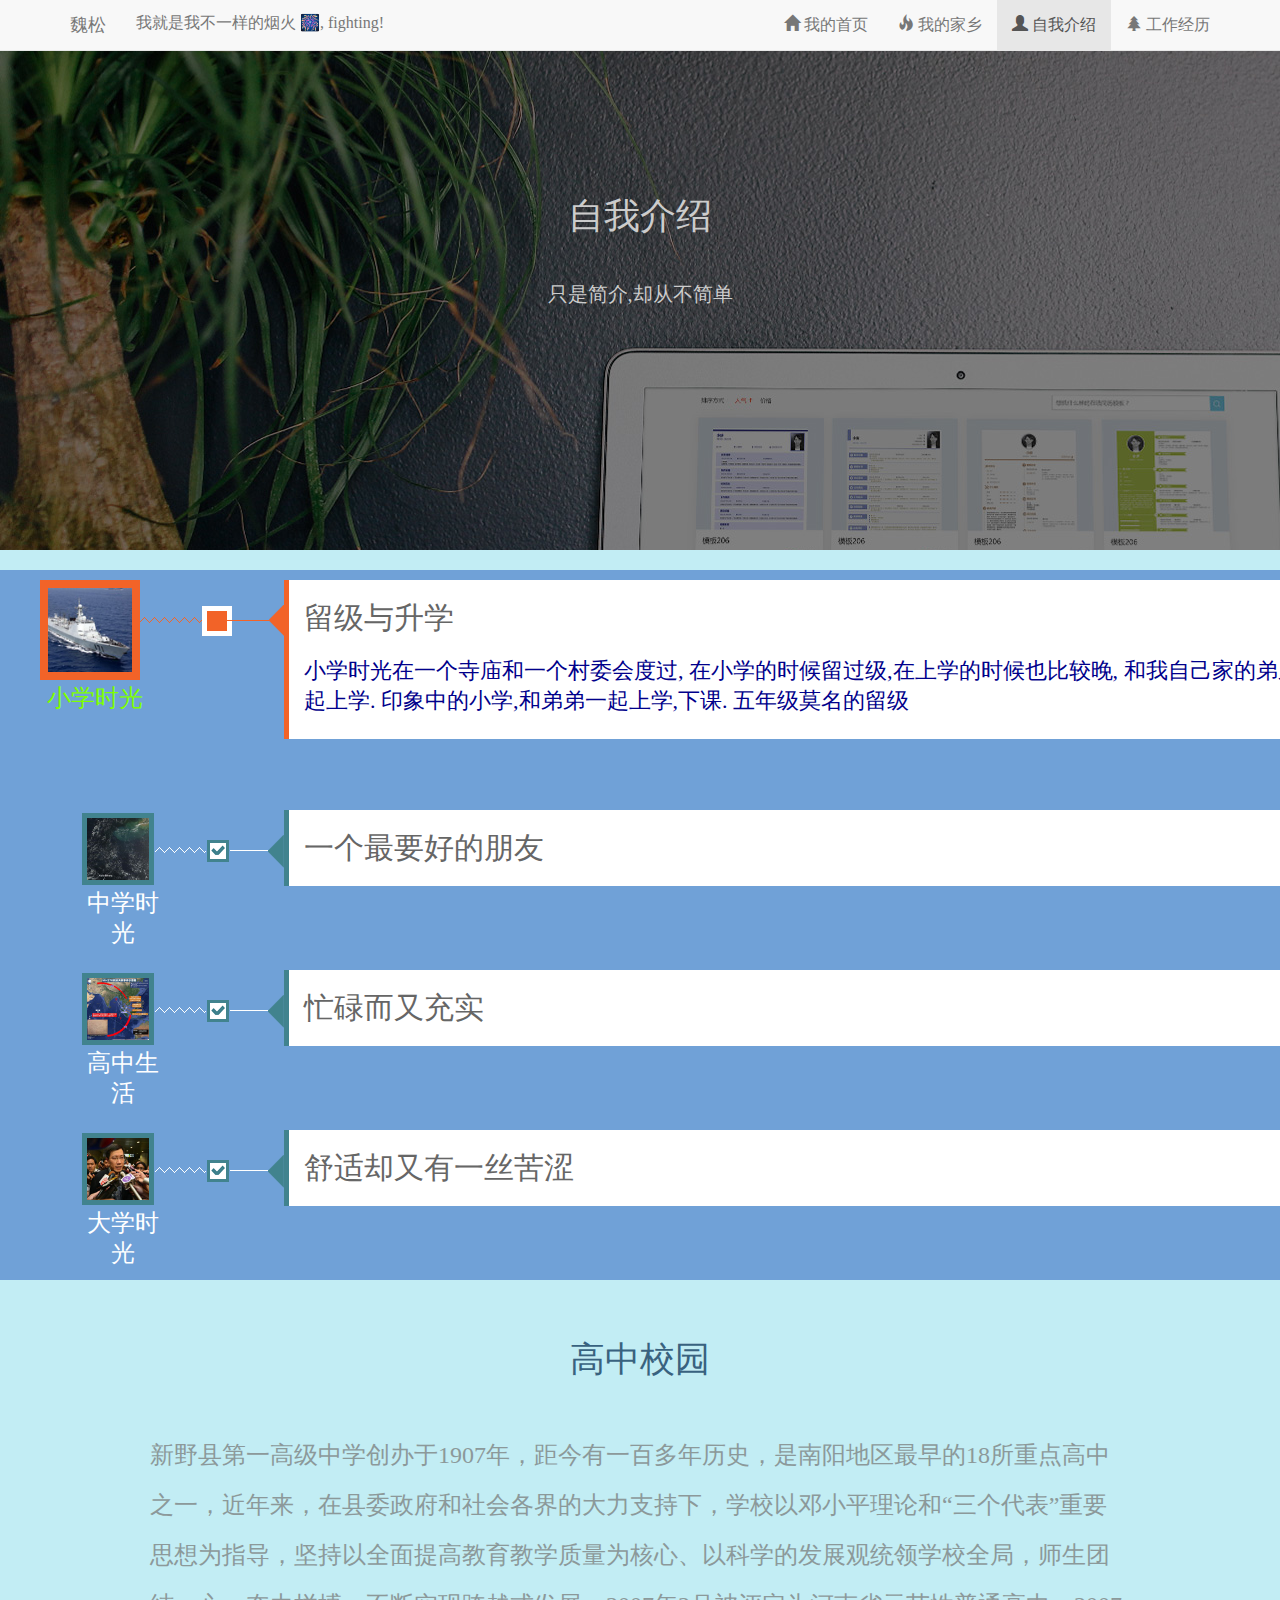
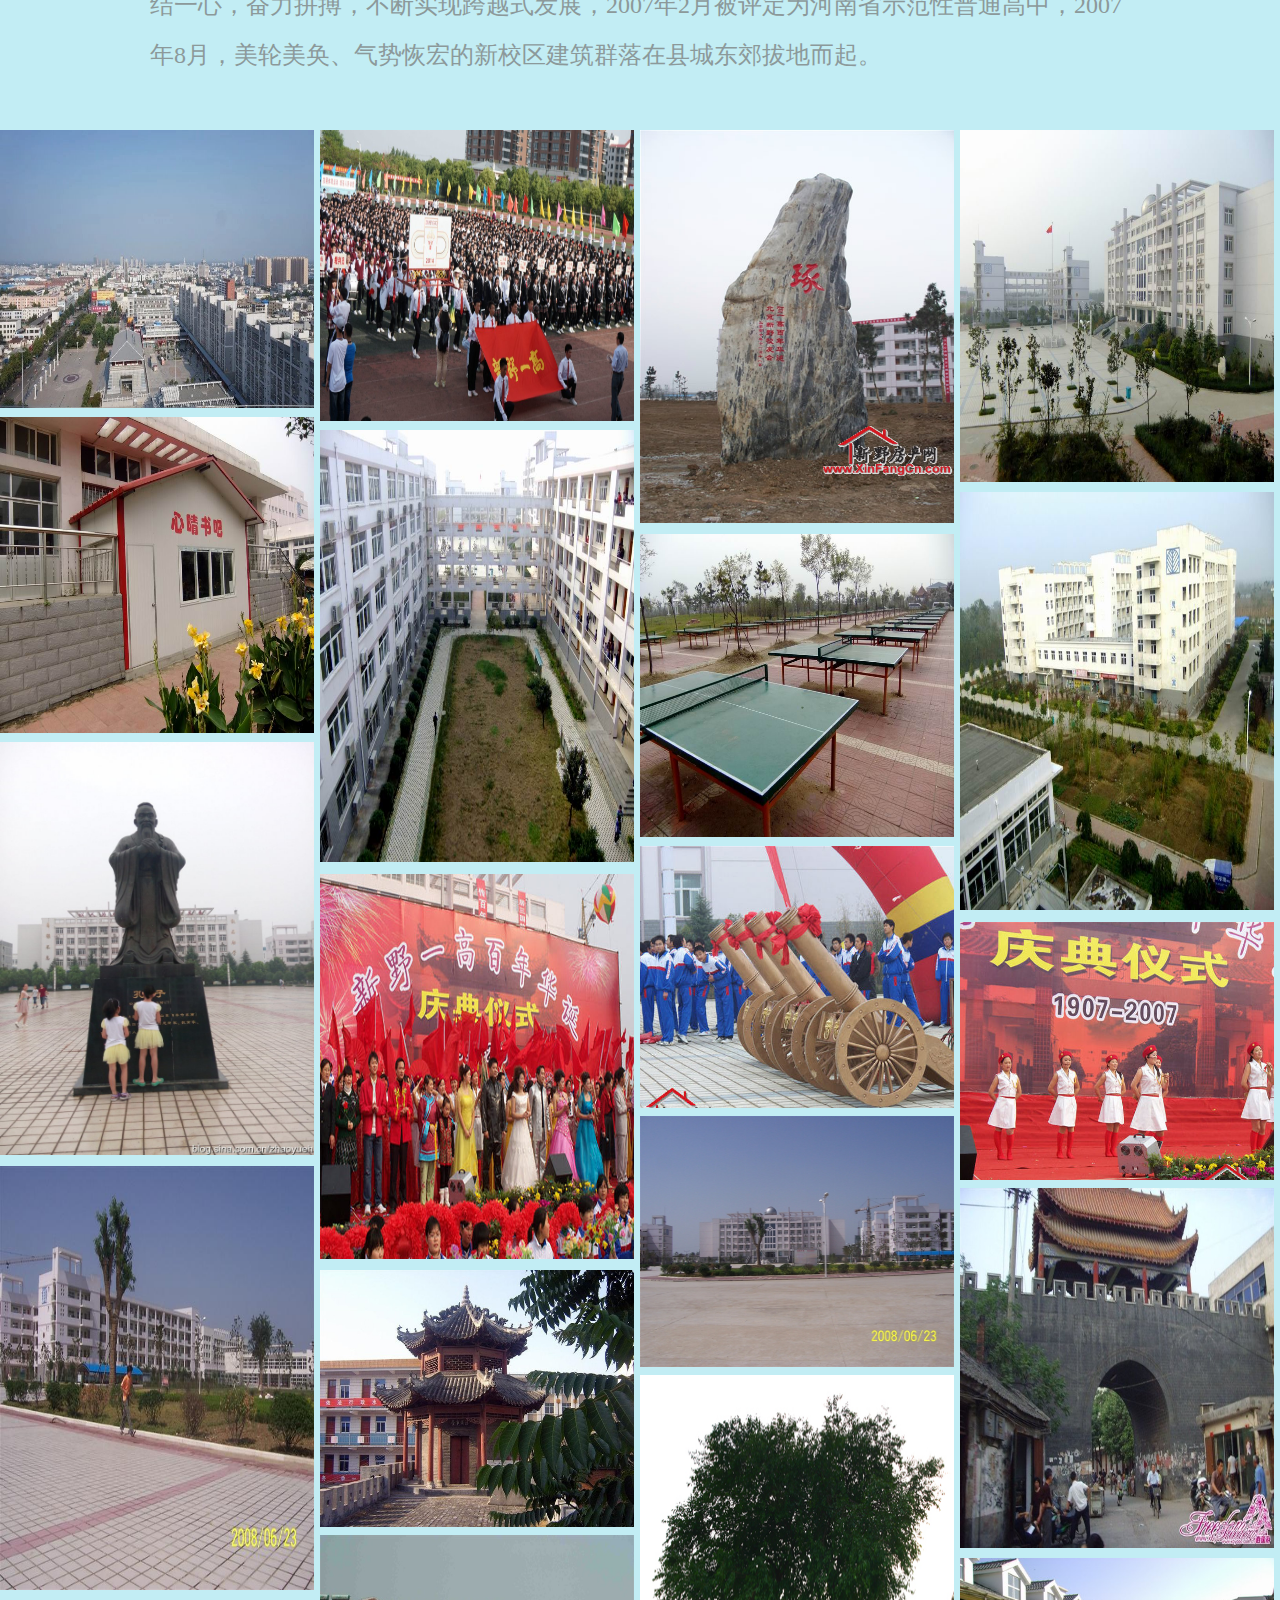
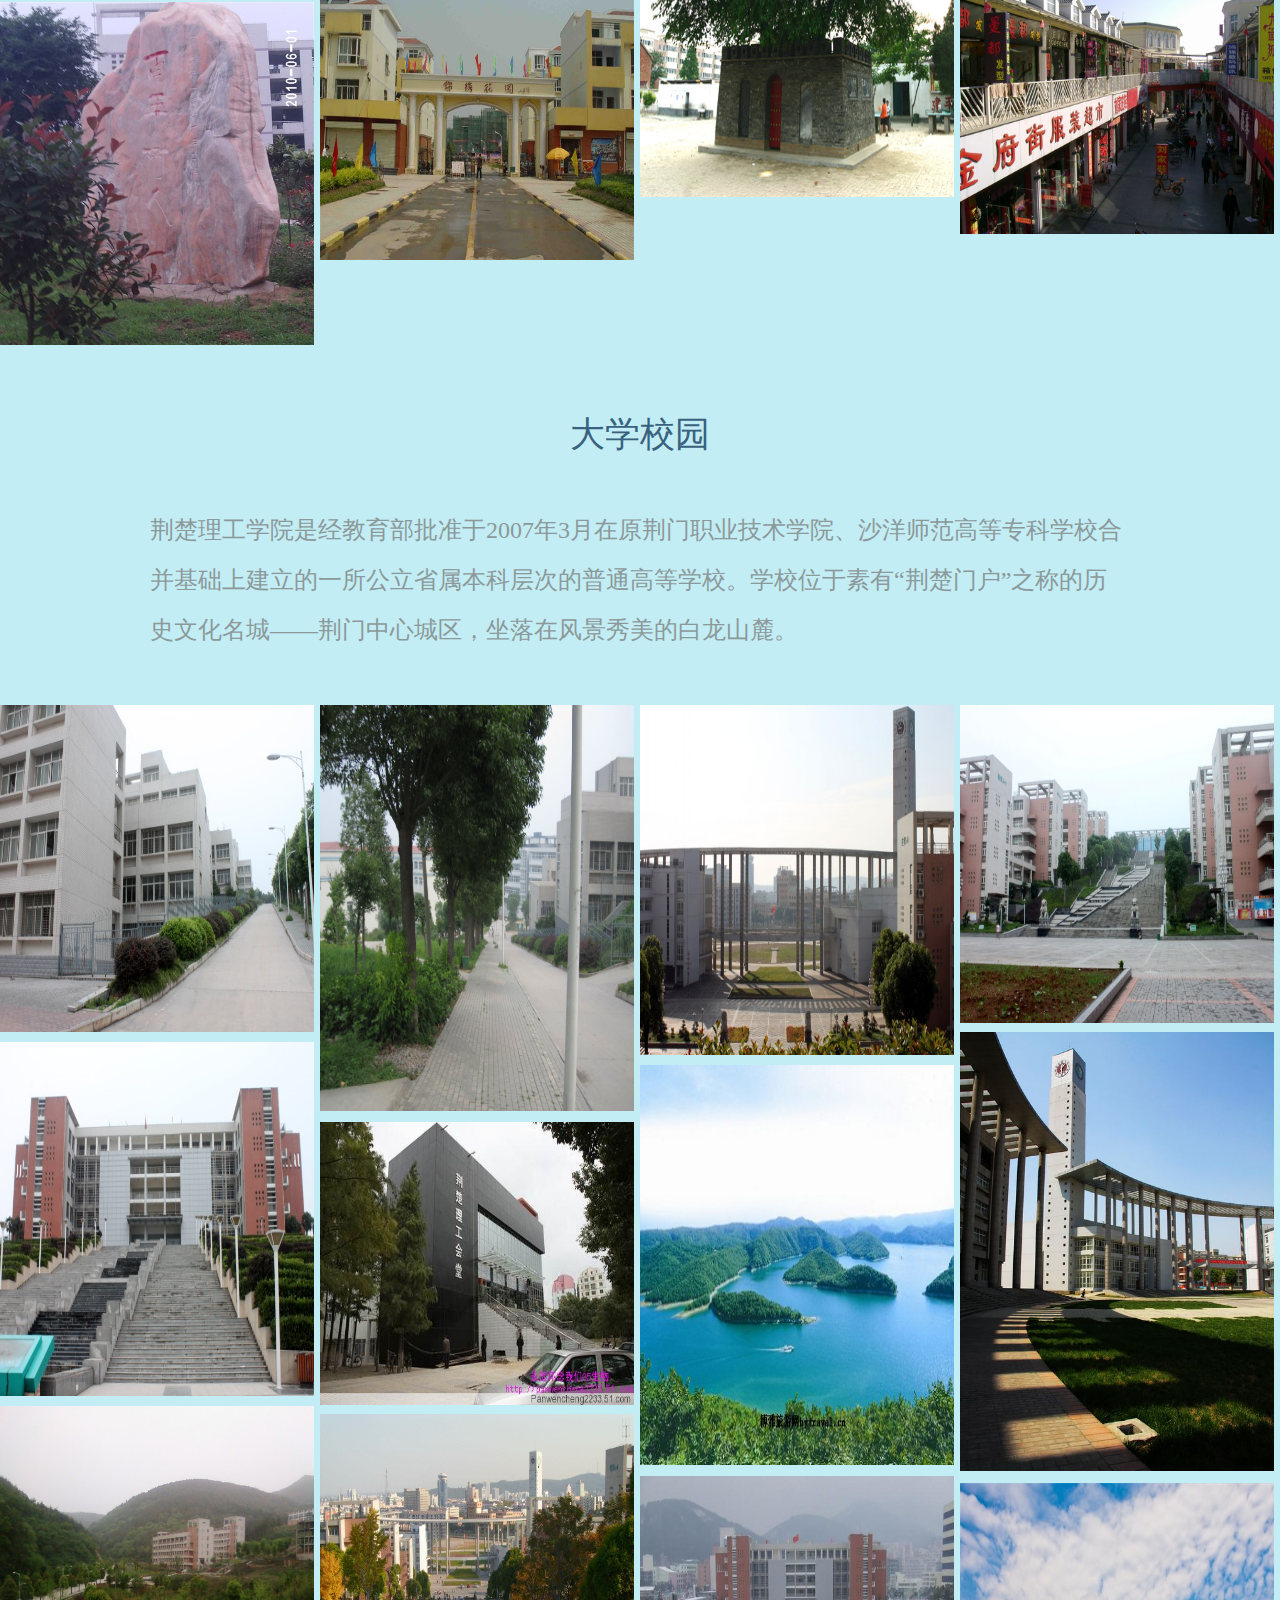
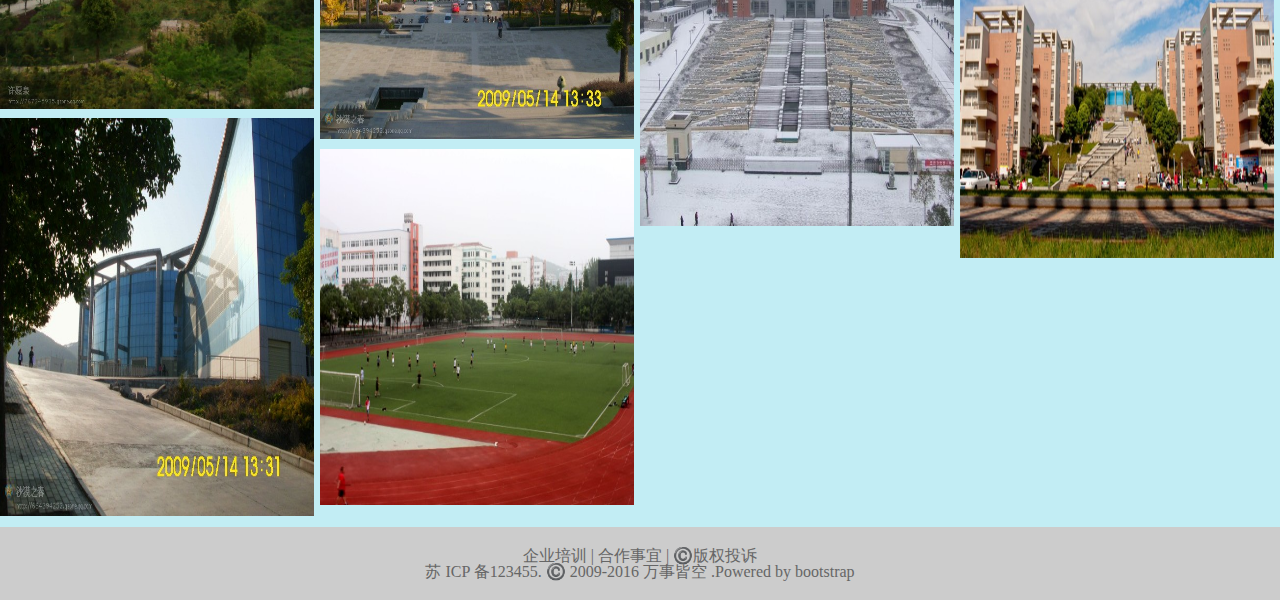
<file: information.html>
<!DOCTYPE html>
<html>
  <head>
    <meta charset="utf-8">
    <title>响应式轮播图</title>
    <meta name="viewport" content="width=device-width,initial-scale=1,maximum-scale=1,user-scalable=no">
      <link rel="stylesheet" href="dist/css/bootstrap.min.css" media="screen" title="no title">
      <link rel="stylesheet" href="style.css" media="screen" title="no title">
      <link rel="stylesheet" type="text/css" href="animate.css"/>
      <link rel="stylesheet" href="css/reset.css" />
	<link rel="stylesheet" href="css/timeline.css">
	<style type="text/css">
		#content{
				width: 100%;
			}
			.jumbotron{
				margin-bottom: 20px;
			}
			#daxue{
				width: 100%;
			}
			#content>ul,#daxue>ul{
				width: 25%;
				margin: 0;
				padding: 0;
				list-style: none;

				float: left;
			}
			#content>ul li,#daxue>ul li{
				margin-bottom: 3px;
				position: relative;
				overflow: hidden;
				/*border: 1px solid red;*/
			}
			#content>ul li:hover,#daxue>ul li{
				cursor: pointer;
			}
			.crDiv{
				background: rgba(0,0,0,.7);
				position: absolute;
				left: 0;
				top: -98%;
				width: 100%;
				height: 98%;
				transition: all 1s linear;
			}
			.span{
				display: inline-block;
				width: 100%;
				height: 100%;
				/*opacity: .3;*/
			}
			.scaleone{
				position: fixed;
				left: 0;
				top: 0;
				z-index: 10;
				background: rgba(0,0,0,.6);
			}
			.selectImg{
				border:10px solid white;
				border-color: #FFD6A6;
				height:80%;
				margin:5% auto;
				display: block;
			}
			.jieshao{
				padding: 10px 30px;
			}
			.jieshao h2{
				font-size: 36px;
				color: forestgreen;
				text-align: center;
			}
			.jieshao p{
				line-height: 34px;
				font-size: 24px;
				color: darkblue;
				text-indent: 2em;
				padding: 15px 150px;
			}
			.jieshao p span{
				display: block;
				height: 60px;
				line-height: 60px;
				line-height: 30px;
				font-size: 28px;
				color: #0EB29A;
			}
			.clearfix:after,.clearfix:before{
				content: '';
				display: table;
			}
			.clearfix:after{
				clear: both;
			}
			.gaozhong h2{
				padding: 50px 0;
				text-align: center;
				font-size: 35px;
				color: #39627F;
				line-height: 60px;
				height: 60px;
			}
			.gaozhong p{
				padding: 50px 150px;
				font-size: 24px;
				color: #8C999A;
				line-height: 50px;
			}
	</style>
  </head>
  <body>
    <nav class="navbar navbar-default navbar-fixed-top">
      <div class="container">
        <div class="navbar-header">
          <a href="#" class="navbar-brand">
            魏松
         </a>
         <button type="button" name="button" class="navbar-toggle" data-toggle="collapse" data-target="#navbar-collapse">
           <span class="icon-bar"></span>
           <span class="icon-bar"></span>
           <span class="icon-bar"></span>
         </button>
        </div>
        
        <p class="navbar-text">
        	   我就是我不一样的烟火 🎆, fighting!
        </p>
        <div class="collapse navbar-collapse" id="navbar-collapse">
          <ul class="nav navbar-nav navbar-right" style="margin-top:0">
            <li><a href="index.html">
              <span class="glyphicon glyphicon-home"></span>
              我的首页</a></li>
            <li><a href="hometown.html">
              <span class="glyphicon glyphicon-fire"></span>
              我的家乡</a></li>
              
            <li class="active"><a href="#information.html">
              <span class="glyphicon glyphicon-user"></span>
              自我介绍</a></li>
            <!--<li><a href="case.html">
              <span class="glyphicon glyphicon-bell"></span>
              学习经历</a></li>-->
            <li><a href="about.html">
              <span class="glyphicon glyphicon-tree-conifer"></span>
              工作经历</a></li>
          </ul>
        </div>

      </div>
    </nav>



    <div class="jumbotron">
      <div class="container">
        <hgroup>
          <h1>自我介绍</h1>
          <h4>只是简介,却从不简单</h4>
        </hgroup>
      </div>
    </div>

    <div>
    	  
			<div id="container">
				<ul id="timeline" class="timeline">
					<li class="active">
						<div class="check">
							<b class="spring"></b>
							<s></s>
							<b class="line"></b>
						</div>
						<div class="thumb">
							<img src="images/pic/top1.jpg" alt="">
							<span>小学时光</span>
						</div>
						<div class="content">
							<b></b>
							<h3>留级与升学</h3>
							<p>
								
									小学时光在一个寺庙和一个村委会度过,
									在小学的时候留过级,在上学的时候也比较晚,
									和我自己家的弟弟妹妹差不多都一起上学.
									印象中的小学,和弟弟一起上学,下课.
									五年级莫名的留级
								
								
							</p>
						</div>
					</li>
					<li>
						<div class="check">
							<b class="spring"></b>
							<s></s>
							<b class="line"></b>
						</div>
						<div class="thumb">
							<img src="images/pic/top4.jpg" />
							<span>中学时光</span>
						</div>
						<div class="content">
							<b></b>
							<h3>一个最要好的朋友</h3>
							<p>中学里改变生活状态的人和事,二年级的留级,三年级的复读.一个要好的朋友,和让我继续学习的老师.经历过非典,却没有逃过课,翻过墙,上过网.自评为'三好学生'</p>
						</div>
					</li>
					<li>
						<div class="check">
							<b class="spring"></b>
							<s></s>
							<b class="line"></b>
						</div>
						<div class="thumb">
							<img src="images/pic/top5.jpg" />
							<span>高中生活</span>
						</div>
						<div class="content">
							<b></b>
							<h3>忙碌而又充实</h3>
							<p>高中中最让人印象深刻的几件事,新校区,百年校庆,各种励志的氛围,各种口号和宣言,充斥着整个校园和每个学生的脸上,但是偶尔也会听到一些不一样的声音,谁参与了打架,谁和谁又发生了什么事之类的
								
							</p>
						</div>
					</li>
					<li>
						<div class="check">
							<b class="spring"></b>
							<s></s>
							<b class="line"></b>
						</div>
						<div class="thumb">
							<img src="images/pic/top6.jpg" />
							<span>大学时光</span>
						</div>
						<div class="content">
							<b></b>
							<h3>舒适却又有一丝苦涩</h3>
							<p>我的学校荆楚理工学院</p>
						</div>
					</li>
					
				</ul>
			</div>

    </div>
  <div id="name">
    <div class="gaozhong">
    	    <h2>高中校园</h2>
    	    <p>
    	    新野县第一高级中学创办于1907年，距今有一百多年历史，是南阳地区最早的18所重点高中之一，近年来，在县委政府和社会各界的大力支持下，学校以邓小平理论和“三个代表”重要思想为指导，坚持以全面提高教育教学质量为核心、以科学的发展观统领学校全局，师生团结一心，奋力拼搏，不断实现跨越式发展，2007年2月被评定为河南省示范性普通高中，2007年8月，美轮美奂、气势恢宏的新校区建筑群落在县城东郊拔地而起。
    	    </p>
    </div>
    
    <div id="content" class="clearfix">
		<ul></ul>
		<ul></ul>
		<ul></ul>
		<ul></ul>
	</div>
	
	<div class="gaozhong">
		<h2>大学校园</h2>
		<p>
			荆楚理工学院是经教育部批准于2007年3月在原荆门职业技术学院、沙洋师范高等专科学校合并基础上建立的一所公立省属本科层次的普通高等学校。学校位于素有“荆楚门户”之称的历史文化名城——荆门中心城区，坐落在风景秀美的白龙山麓。
		</p>
	</div>
	
	<div id="daxue" class="clearfix">
		<ul></ul>
		<ul></ul>
		<ul></ul>
		<ul></ul>
	</div>
</div>
      





   <div class="footer" id="footer">
     <div class="container">
       <p>
         企业培训 | 合作事宜 | ©️版权投诉
       </p>
       <p>
         苏 ICP 备123455. ©️ 2009-2016 万事皆空 .Powered by bootstrap
       </p>
     </div>
   </div>







    <script type="text/javascript" src="jquery.min.js">

    </script>
    <script type="text/javascript" src="bootstrap.min.js">

    </script>

    <script type="text/javascript">

    </script>
    <script src="js/timeline.js"></script>
    <script type="text/javascript">
         	var oBox = document.querySelector('#content');
			var aUl = oBox.getElementsByTagName('ul');
			var daxue = document.querySelector('#daxue');
			var daxueUl = daxue.getElementsByTagName('ul');
			oBox.style.margin = '0 auto';
			
			
//			window.onscroll = function () {
//				var visibleH = window.innerHeight || document.documentElement.clientHeight;
//				var scrollH = document.body.scrollTop || document.documentElement.scrollTop;
//				var h1 = visibleH + scrollH;
//				var h2 = document.body.scrollHeight;
//				if(h1 >= 0.8 * h2) {
//						if(total <= 80) {
//							add(10);
//						} else {
//							tishi();
//						}	
//				}
//				
//			}
			
			function tishi() {
				myAlert.style.display = 'block';
				myAlert.innerHTML = '已经加载全部';
			}

			function add() {
				for(var i = 1; i < 21; i ++) {
					createLi(i,true);
				}
			}
			add();
			function aa() {
				for(var i = 1; i < 15; i ++) {
					createLi(i,false);
				}
			}
			aa();
			var all = document.getElementById('name')
			var aLi = all.getElementsByTagName('li');
			for(var i = 0; i < aLi.length; i ++) {
				aLi[i].onclick = function () {
					var scaleOne = document.createElement('div');
					scaleOne.className = 'scaleone';
					scaleOne.style.width = 100 + '%';
					scaleOne.style.height = 100 + '%';
					document.body.appendChild(scaleOne);
					var oImg = document.createElement('img');
					oImg.src = this.lastElementChild.src;
					console.log(this.lastElementChild.src)
					oImg.className = 'selectImg';
					scaleOne.appendChild(oImg);
					scaleOne.onclick = function () {
						document.body.removeChild(this);
					}
				}
			}
			
			function createLi(num,bool) {
				var oLi = document.createElement('li');
				var div = document.createElement('div');
					div.className = 'crDiv';
					var span = document.createElement('span');
					span.className = 'span';
					div.appendChild(span);
				    oLi.appendChild(div);
				var index = 0;
				
				var high = randomNum(250,450);
				oLi.style.height = high + 'px';
				oLi.style.width = 98 + '%';
				oLi.style.position = 'relative';
				
				
				var img = document.createElement('img');
				if(bool) {
					img.src = 'yigao/xy'+ num +'.jpg';
				} else {
					img.src = 'dx/dx'+ num +'.jpg';
				}
				
				img.style.width = '100%';
				img.style.height = '98%';
				oLi.appendChild(img);
				if(bool) {
					for(var j = 0; j < aUl.length; j ++) {
						if(aUl[j].offsetHeight < aUl[index].offsetHeight) {
							index = j;
						}
						
					}
					aUl[index].appendChild(oLi);
				} else {
					for(var j = 0; j < aUl.length; j ++) {
						if(daxueUl[j].offsetHeight < daxueUl[index].offsetHeight) {
							index = j;
						}
						
					}
					daxueUl[index].appendChild(oLi);
				}
				
				
				oLi.onmouseover = function () {
					div.style.top = 0 + 'px';	
				}
				oLi.onmouseout = function () {
					div.style.top = -100 + '%';
				}
				
			}
			function randomNum(x,y){
				return Math.floor(Math.random() * ( y - x + 1) + x);
			}
    </script>

  </body>
</html>
</file>
<file: style.css>
body{
  font-family: "Helveica Neue",Helvetica,"Microsoft Yahei UI","Microsoft YaHei","\5B8B\4F53",simsun,sans-serif;
  color: #666;
}

#mycarousel{
  margin: 50px 0 0 0;
}
.carousel-inner img{
  width: 950px;
  height: 500px;
  margin:0 auto;
  padding: 0;
}
/*.carousel-control{
  font-size: 30px;
}*/
.tab-h2{
  font-size: 20px;
  text-align: center;
  letter-spacing: 1px;
  color: #0059b2;
}
.tab-p{
  font-size: 15px;
  text-align: center;
  letter-spacing: 1px;
  color: #999;
  margin: 20px 0 40px 0;
}
.tab1{
  margin: 60px 0;
  color: #666;
}
.tab1 .text-muted{
  color: #999;
  text-decoration: line-through;
}
.tab1 .col{
  padding: 20px;
}

.tab2{
  background: #eee;
  padding: 60px 20px;
  text-align: center;
}
.tab3{
  padding: 60px 20px;
  text-align: center;
}

.tab2 img{
  width: 40%;
  height: 40%;
}

.tab3 img{
  width: 65%;
  height: 65%;
}
.tab4 h3{
	color: #ED9153;
	font-size: 18px;
}

.text h3{
  font-size: 16px;
}
.text p{
  font-size: 12px;
}





/*对咨询进行的样式设置*/
.jumbotron{
  background-image: url('images/简历.jpg');
  margin: 50px 0 0 0;
  color: #ccc;
  height: 500px;
}
.jumbotron h1{
  margin-top: 100px;
  font-size: 22px;
  text-align: center;
}
.jumbotron h4{
  margin-top: 50px;
  font-size: 18px;
  text-align: center;
}
#main{
	width: 100%;
}

/*给咨询下面的内容进行设置  ,首先是给左边的信息进行的设置*/
.information{
  background: #eee;
  padding: 10px 5px;
}

.information .image{
  width: 200px;
}
.info-content{
  background-color: #fff;
  margin: 0 0 20px 0;
  box-shadow: 1px 1px 1px #ccc;
}
.info-content img{
  margin: 12px 0
}
.info-content h4{
  padding: 2px 0 0 0;
  color: #333;
  font-size: 16px;
  white-space: nowrap;
  overflow: hidden;
  text-overflow: ellipsis;
}
.info-content p{
  line-height: 1.6;
}

/*接下来是对右边的信息进行的设置*/

.info-right{
  background: #fff;
  box-shadow: 2px 2px 2px #ccc;
}
.info-right blockquote{
  margin: 0;
  padding: 0;
}
.info-right blockquote h2{
  padding: 5px;
  font-size: 20px;
  color: #333;
}
.info-right h4{
  color: #333;
  font-size: 14px;
  padding: 2px 0 0 0;
  line-height: 1.6;
}


/*这个部分是对案例的样式的设置*/

.case{
  padding: 40px 0;
  background: #eee;
  text-align: center;
}
.case h4{
  color: #666;
}
.case p{
  color: #666;
  line-height: 1.6;
}
.case img{
  width: 300px;
  height: 200px;
}

/*下面是对about的设置*/
.gongzuo{
  background-image: url('工作/gongzuotou.jpg');
  margin: 50px 0 0 0;
  color: #ccc;
  height: 500px;
}
.about{
  margin-top: 100px;
  padding: 60px 30px;
  background-color: #eee;
}
.about a{
  color: #0059b2;
}
.about .about-body{
  background-color: #fff;
  box-shadow: 2px 2px 2px #ccc;
}

.about h3{
  color: #333;
  font-size: 18px;
  border-bottom: 1px solid #eee;
  padding: 20px 0;
  margin: 0 0 10px 0;
}

.about p{
  line-height: 2;
  font-size: 14px;
}




/*
没有小鱼768px;是因为bootstrap是以移动端打开
小屏幕(平板,大于等于768px)
*/
@media(min-width:768px){
  .tab-h2{
    font-size: 26px;
    text-align: center;
    letter-spacing: 1px;
    color: #0059b2;
  }
  .tab-p{
    font-size: 16px;
    text-align: center;
    letter-spacing: 1px;
    color: #999;
    margin: 20px 0 40px 0;
  }
  .text h3{
    font-size: 22px;
  }
  .text p{
    font-size: 15px;
  }

  .tab2-text{
    float: left;
  }
  .tab2-img{
    float: right;
  }

  .jumbotron h1{
    font-size: 26px;
  }
  .jumbotron h4{
    font-size: 16px;
  }

  .info-content h4{
    font-size: 20px;
    white-space: nowrap;
    overflow: hidden;
    text-overflow: ellipsis;
  }
  .about h3{
    font-size: 18px;
  }
  .about p{
    font-size: 14px;
  }
}




/*
中等屏幕(桌面显示器,大于992px)
*/

@media(min-width:992px) {
  .tab-h2{
    font-size: 28px;
    text-align: center;
    letter-spacing: 1px;
    color: #0059b2;
  }
  .tab-p{
    font-size: 17px;
    text-align: center;
    letter-spacing: 1px;
    color: #999;
    margin: 20px 0 40px 0;
  }
  .text h3{
    font-size: 20px;
  }
  .text p{
    font-size: 14px;
  }

  .jumbotron h1{
    font-size: 28px;
  }
  .jumbotron h4{
    font-size: 16px;
  }

  .info-content h4{
    font-size: 22px;
  }
  .about h3{
    font-size: 20px;
  }
  .about p{
    font-size: 15px;
  }
}

/*
大屏幕(大桌面显示器,大于等于1200px;)
*/

@media(min-width:1200px) {
  .tab-h2{
    font-size: 30px;
    text-align: center;
    letter-spacing: 1px;
    color: #0059b2;
  }
  .tab-p{
    font-size: 18px;
    text-align: center;
    letter-spacing: 1px;
    color: #999;
    margin: 20px 0 40px 0;
  }
  .text h3{
    font-size: 32px;
  }
  .text p{
    font-size: 18px;
  }

  .jumbotron h1{
    font-size: 36px;
  }
  .jumbotron h4{
    font-size: 20px;
  }

  .info-content h4{
    font-size: 25px;
  }
  .about h3{
    font-size: 22px;
  }
  .about p{
    font-size: 16px;
  }

}
.footer{
  background-color: #ccc;
  border-top: 1px solid #ccc;
  padding: 20px;
  text-align: center;
}
</file>
<file: css/timeline.css>
html,body {
	background: #c2edf4;
}

#container {
	/*定义一个宽度,顶宽布局*/
	width: 1500px;
	/*设置居中*/
	margin: 0 auto;
	padding-left: 50px;
	/*设置背景,错觉就是生长树的效果*/
	/*background: url([data-uri]) repeat-y 165px 0;*/
	background: #70A1D7;
}

/* 默认样式 */

/*使用定位布局,对三个块进行定位*/
.timeline li {
	height: 160px;
	position: relative;
}

.timeline li div {
	position: absolute;
}

.timeline .check .spring {
	position: absolute;
	display: block;
	width: 51px;
	height: 6px;
	left: 105px;
	top: 47px;
	background: url([data-uri]);
}

.timeline .check s {
	position: absolute;
	display: block;
	left: 157px;
	top: 40px;
	width: 22px;
	height: 22px;
	border: 3px solid #41838E;
	background: #fff url(../images/sprite.png) 1px -100px;
	cursor: pointer;
}

.timeline .check .line {
	position: absolute;
	width: 38px;
	height: 1px;
	background: #fff;
	left: 180px;
	top: 50px;
	font-size: 1px;
}

.timeline .thumb {
	width: 82px;
	top: 13px;
	left: 32px;
}

.timeline .thumb img {
	width: 72px;
	height: 72px;
	border: 5px solid #41838E;
}

.timeline .thumb span {
	display: block;
	height: 30px;
	line-height: 30px;
	color: #fff;
	text-align: center;
	font-size: 24px;
	font-family: Arial black;
}

.timeline .content {
	left: 234px;
	top: 10px;
	width: 1200px;
	border-left: 5px solid #41838E;
	background: #fff;
}

.timeline .content h3{
	margin: 23px 15px;
	font-size: 30px;
	font-family: microsoft yahei;
}

.timeline .content p {
	display: none;
}

.timeline .content b {
	position: absolute;
	display: block;
	width: 17px;
	height: 34px;
	background: url(../images/sprite.png);
	left: -21px;
	top: 25px;
}

/* 高亮样式 */
.timeline li.active {
	height: 230px;
}

.timeline li.active div {
	position: absolute;
}

.timeline .active .check .spring {
	width: 65px;
	left: 90px;
	top: 47px;
	background: url([data-uri]);
}

.timeline .active .check s {
	left: 152px;
	top: 36px;
	width: 30px;
	height: 30px;
	border: 5px solid #fff;
	background: #F26328 url(../images/sprite.png) no-repeat 2px -200px;
	cursor: pointer;
}

.timeline .active .check .line {
	background: #F26328;
	width: 43px;
	left: 176px;
	top: 50px;
}

.timeline .active .thumb {
	width: 110px;
	top: 10px;
	left: -10px;
}

.timeline .active .thumb img {
	width: 100px;
	height: 100px;
	border: 8px solid #F26328;
}

.timeline .active .thumb span {
	color: chartreuse;

}

.timeline .active .content {
	border-left: 5px solid #F26328;
}

.timeline .active .content p {
	display: block;
	margin: 23px 15px;
	line-height: 1.5;
	font-size: 22px;
	line-height: 30px;
	color: darkblue;
}

.timeline .active .content b {
	background: url(../images/sprite.png) 0 -43px;
	left: -20px;
}
</file>
